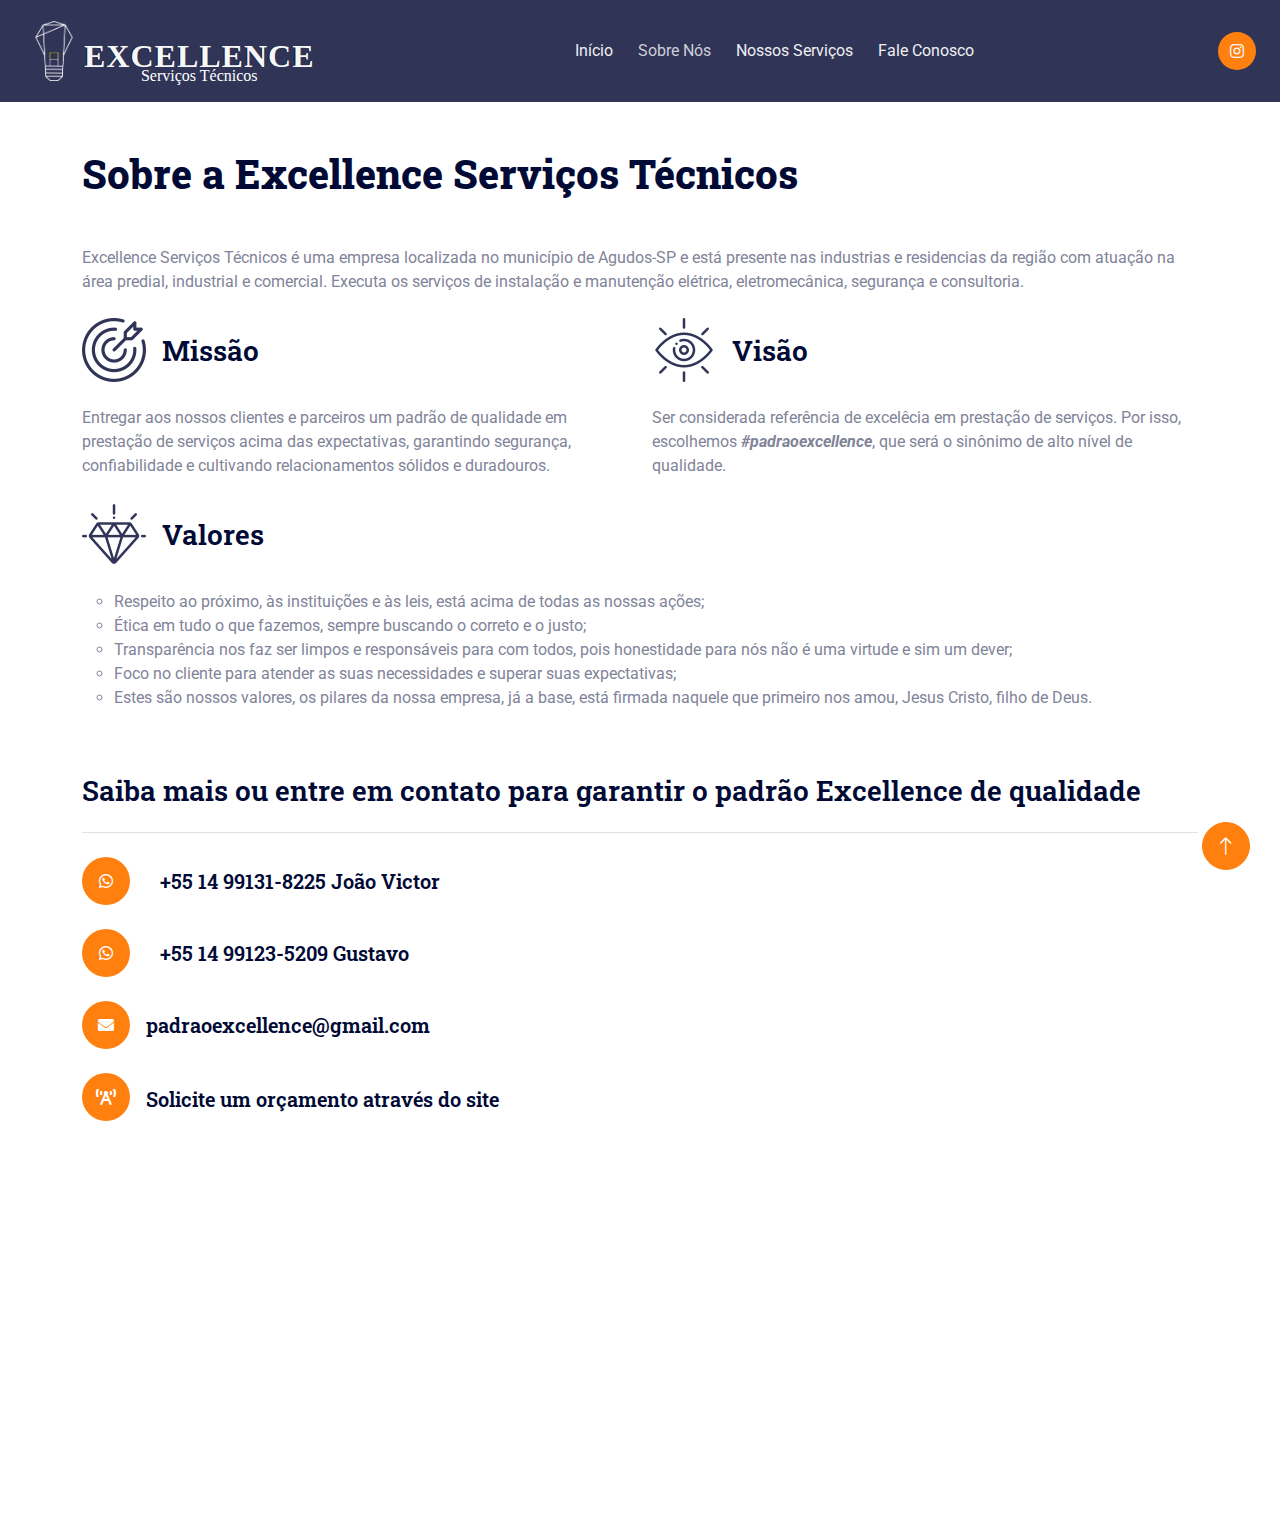
<file: about.html>
<!DOCTYPE html>
<html lang="pt-BR">
<head>
    <meta charset="UTF-8">
    <meta http-equiv="X-UA-Compatible" content="IE=edge">
    <meta name="viewport" content="width=device-width, initial-scale=1.0">
    <meta content="" name="keywords">
    <meta content="" name="description">
    <title>Excellence Serviços Técnicos</title>
    <link href="img/favicon.ico" rel="icon">

    <!-- Google Web Fonts -->
    <link rel="preconnect" href="https://fonts.googleapis.com">
    <link rel="preconnect" href="https://fonts.gstatic.com" crossorigin>
    <link href="https://fonts.googleapis.com/css2?family=Roboto+Slab:wght@400;600;800&family=Roboto:wght@400;500;700&display=swap" rel="stylesheet"> 

    <!-- Icon Font Stylesheet -->
    <link href="https://cdnjs.cloudflare.com/ajax/libs/font-awesome/5.10.0/css/all.min.css" rel="stylesheet">
    <link href="https://cdn.jsdelivr.net/npm/bootstrap-icons@1.4.1/font/bootstrap-icons.css" rel="stylesheet">

    <!-- Libraries Stylesheet -->
    <link href="lib/animate/animate.min.css" rel="stylesheet">
    <link href="lib/owlcarousel/assets/owl.carousel.min.css" rel="stylesheet">

    <!-- Customized Bootstrap Stylesheet -->
    <link href="css/bootstrap.min.css" rel="stylesheet">

    <!-- Template Stylesheet -->
    <link href="css/style.css" rel="stylesheet">
</head>
<body>
    <!-- Spinner Start -->
    <div id="spinner" class="show bg-white position-fixed translate-middle w-100 vh-100 top-50 start-50 d-flex align-items-center justify-content-center">
        <div class="spinner-grow text-primary" role="status"></div>
    </div>
    <!-- Spinner End -->

    <!-- Navbar Start -->
    <nav class="navbar navbar-expand-lg bg-dark navbar-dark sticky-top px-4 px-lg-4">
        <a href="index.html" class="navbar-brand d-flex align-items-center">
            <img class="img-fluid" src="img/logo.png" alt="">
            <div class="text-center mt-4" >
            <h1 class="mb-n3 text-light fs-2">EXCELLENCE</h1>
            <span class="fs-6 mt-n2">Serviços Técnicos</span>
        </div>
        </a>
        <button type="button" class="navbar-toggler" data-bs-toggle="collapse" data-bs-target="#navbarCollapse">
            <span class="navbar-toggler-icon"></span>
        </button>
        <div class="collapse navbar-collapse" id="navbarCollapse">
            <div class="navbar-nav mx-auto bg-dark pe-4 py-3 py-lg-0">
                <a href="index.html" class="nav-item nav-link">Início</a>
                <a href="about.html" class="nav-item nav-link active">Sobre Nós</a>
                <a href="service.html" class="nav-item nav-link">Nossos Serviços</a>
                <a href="contact.html" class="nav-item nav-link">Fale Conosco</a>
            </div>
            <div class="h-100 d-lg-inline-flex align-items-center d-none">
                <a class="btn btn-square rounded-circle bg-primary text-light me-0" href="https://www.instagram.com/padraoexcellence/" target="_blank"><i class="fab fa-instagram"></i></a>
            </div>
        </div>
    </nav>
    <!-- Navbar End -->

    <!-- About Start-->
    <div class="container-xxl py-5">
        <div class="container">
            <div class="row g-5 align-items-center">
                <div class="col-12 wow fadeInUp" data-wow-delay="0.5s">
                    <div class="h-100">
                        <h1 class="display-6 mb-5">Sobre a Excellence Serviços Técnicos</h1>
                        <div class="row g-4 mb-4">
                            <div class="col-12">
                
                                    <span class="text-justify">Excellence Serviços Técnicos é uma empresa localizada no município de Agudos-SP e está 
                                        presente nas industrias e residencias da região com atuação na área predial, industrial e comercial. 
                                        Executa os serviços de instalação e manutenção elétrica, eletromecânica,
                                    segurança e consultoria.  </span>
                                   
                                    
                            </div>
   
                            <div class="col-6">
                                <div class="d-flex mb-4 align-items-center">
                                    <img class="flex-shrink-0 me-3" src="img/mission.png" alt="">
                                    <h3 class="mb-0">Missão</h3>
                                </div>
                                <div class="col-12">
                                    <span class="text-justify">Entregar aos nossos clientes e parceiros
                                        um padrão de qualidade em prestação de serviços acima das expectativas,
                                    garantindo segurança, confiabilidade e cultivando relacionamentos
                                sólidos e duradouros. </span>
                                </div>
                            </div>

                            <div class="col-6">
                                <div class="d-flex mb-4 align-items-center">
                                    <img class="flex-shrink-0 me-3" src="img/shared-vision.png" alt="">
                                    <h3 class="mb-0">Visão</h3>
                                </div>
                                <div class="col-12">
                                    <span class="text-justify">Ser considerada referência de excelêcia 
                                    em prestação de serviços. Por isso, escolhemos <b><i>#padraoexcellence</i></b>, que será
                                o sinônimo de alto nível de qualidade.</span>
                                </div>
                            </div>
                            <div class="col-12">
                                <div class="d-flex mb-4 align-items-center">
                                    <img class="flex-shrink-0 me-3" src="img/value.png" alt="">
                                    <h3 class="mb-0">Valores</h3>
                                </div>
                                <div class="col-12">
                                    <span>
                                        <ul>
                                            <li>Respeito ao próximo, às instituições e às leis, está acima de todas as nossas ações;</li>
                                            <li>Ética em tudo o que fazemos, sempre buscando o correto e o justo;</li>
                                            <li>Transparência nos faz ser limpos e responsáveis para com todos, pois honestidade para 
                                                nós não é uma virtude e sim um dever;</li>
                                            <li>Foco no cliente para atender as suas necessidades e superar suas expectativas;</li>
                                            <li>Estes são nossos valores, os pilares da nossa empresa, já a base, está firmada naquele 
                                                que primeiro nos amou, Jesus Cristo, filho de Deus.</li> 

                                        </ul> 
                                    </span>
                                </div>
                            </div>
                        </div>
                        <p class="mt-5 h3">Saiba mais ou entre em contato para garantir o padrão Excellence de qualidade</p>
                       <div class="border-top mt-4 pt-4 ">
                            <div class="row about-info">
                                <div class="col-md-12">
                                    <div class="d-flex align-items-center">
                                        <div class="btn-lg-square bg-primary rounded-circle me-3">
                                            <a href="https://wa.me/5514991318225" target="_blank" i class="fab fa-whatsapp text-white"></i>
                                        </div>
                                        <a href="https://wa.me/5514991318225" target="_blank">
                                            <h5 class="h5 mb-0">+55 14 99131-8225 João Victor</h5>
                                        </a>
                                    </div>
                                </div>
                                <div class="col-md-12 mt-4">
                                    <div class="d-flex align-items-center">
                                        <div class="btn-lg-square bg-primary rounded-circle me-3">
                                            <a href="https://wa.me/5514991235209" target="_blank" i class="fab fa-whatsapp text-white"></i>
                                        </div>
                                        <a href="https://wa.me/5514991235209" target="_blank">
                                            <h5 class="h5 mb-0">+55 14 99123-5209 Gustavo</h5>
                                        </a>
                                    </div>
                                </div>
                                <div class="col-md-12 mt-4">
                                    <div class="d-flex align-items-center">
                                        <div class="btn-lg-square bg-primary rounded-circle me-3">
                                            <i class="fa fa-envelope text-white"></i>
                                        </div>
                                        <h5 class="h5 mb-0">padraoexcellence@gmail.com</h5>
                                    </div>
                                </div>
                                <div class="col-md-12 mt-4">
                                    <div class="d-flex align-items-center">
                                        <div class="btn-lg-square bg-primary rounded-circle me-3">
                                            <i class="fa fa-broadcast-tower text-white"></i>
                                        </div>
                                        <a href="contact.html" class="h5 mb-0 mt-1">Solicite um orçamento através do site</a>
                                    </div>
                                </div>
                            </div>
                        </div>
                    </div>
                </div>
            </div>
        </div>
    </div>
    <!-- About End -->

    <!-- Footer Start -->
    <div class="container-fluid bg-dark footer mt-5 pt-2 wow fadeIn" data-wow-delay="0.1s">
        <div class="container pt-4">
            <div class="row g-5">
                <div class="col-md-4">
                    <h3 class="m-0 text-light">Excellence Serviços Técnicos</h3>
                    <span> Padrão de qualidade em prestação de serviços acima das expectativas,
                        garantindo segurança, confiabilidade e cultivando relacionamentos
                    sólidos e duradouros.</span>
                </div>
                <div class="col-lg-4 col-md-6 footer-contact">
                    <h5 class="text-light mb-4">Entre em contato</h5>
                    <a href="https://wa.me/5514991318225" target="_blank">
                    <p><i class="fab fa-whatsapp me-3"></i>+55 14 99131-8225 João Victor</p>
                    </a>
                    <a href="https://wa.me/5514991235209" target="_blank">
                    <p><i class="fab fa-whatsapp me-3"></i>+55 14 99123-5209 Gustavo</p>
                    </a>
                    <a href="contact.html">
                    <p><i class="fa fa-envelope me-3"></i>padraoexcellence@gmail.com</p>
                    </a>
                </div>
                <div class="col-lg-2 col-md-6">
                    <h6 class="text-light mb-4">Industrial</h6>
                    <ul>
                        <a href="industrial_eletric.html" class="btn btn-link">Elétrica</a>
                        <a href="mecanic_industrial.html" class="btn btn-link">Mecânica</a>
                        <a href="automation.html" class="btn btn-link">Automação</a>
                        <a href="consultancy.html" class="btn btn-link">Consultoria</a>
                    </ul>
                </div>
                <div class="col-lg-2 col-md-6">
                    <h6 class="text-light mb-4">Predial</h6>
                    <ul>
                        <a href="resid_inst_eletric.html" class="btn btn-link">Instalação</a>
                        <a href="resid_maint_eletric.html" class="btn btn-link">Manutenção</a>
                        <a href="security.html" class="btn btn-link">Segurança</a>
                    </ul>
                </div>
            </div>
        </div>
        <div class="container py-3 mb-0 justify-content-center wow fadeIn" data-wow-delay="0.1s">
            <div class="copyright">
              &copy; Copyright 2023 | Todos os Direitos Reservados
            </div>
            <div class="credits">
              Desenvolvido por <a href="">Guilherme Mattos</a> e
              <a href="https://lucastrigocorrea.site/">Lucas Trigo Correa</a>
            </div>
        </div>
    </div>
    <!-- Footer End -->
    <!-- Back to Top -->
    <a href="#" class="btn btn-lg btn-primary btn-lg-square rounded-circle back-to-top"><i class="bi bi-arrow-up"></i></a>


    <!-- JavaScript Libraries -->
    <script src="https://code.jquery.com/jquery-3.4.1.min.js"></script>
    <script src="https://cdn.jsdelivr.net/npm/bootstrap@5.0.0/dist/js/bootstrap.bundle.min.js"></script>
    <script src="lib/wow/wow.min.js"></script>
    <script src="lib/easing/easing.min.js"></script>
    <script src="lib/waypoints/waypoints.min.js"></script>
    <script src="lib/owlcarousel/owl.carousel.min.js"></script>
    <script src="lib/counterup/counterup.min.js"></script>
    <script src="lib/parallax/parallax.min.js"></script>

    <!-- Template Javascript -->
    <script src="js/main.js"></script>
</body>
</html>
<!-- 
<div> Icons made by <a href="https://www.freepik.com" title="Freepik"> Freepik </a> from <a href="https://www.flaticon.com/" title="Flaticon">www.flaticon.com'</a></div>
<div> Icons made by <a href="https://www.flaticon.com/authors/deemakdaksina" title="deemakdaksina"> deemakdaksina </a> from <a href="https://www.flaticon.com/" title="Flaticon">www.flaticon.com'</a></div>
<div> Icons made by <a href="https://www.freepik.com" title="Freepik"> Freepik </a> from <a href="https://www.flaticon.com/" title="Flaticon">www.flaticon.com'</a></div> -->
</file>
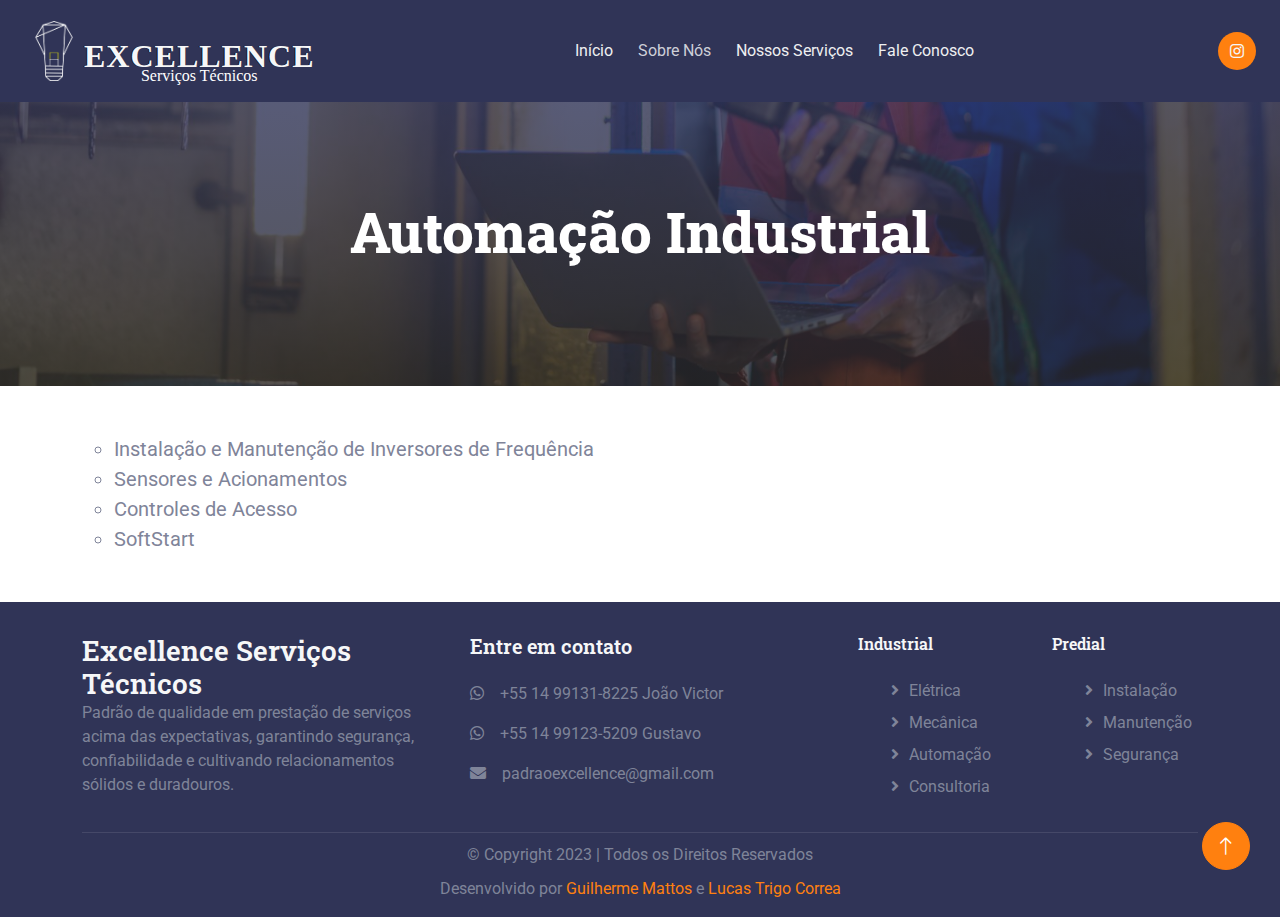
<file: automation.html>
<!DOCTYPE html>
<html lang="pt-BR">
<head>
    <meta charset="UTF-8">
    <meta http-equiv="X-UA-Compatible" content="IE=edge">
    <meta name="viewport" content="width=device-width, initial-scale=1.0">
    <meta content="" name="keywords">
    <meta content="" name="description">
    <title>Excellence Serviços Técnicos</title>
    <link href="img/favicon.ico" rel="icon">

    <!-- Google Web Fonts -->
    <link rel="preconnect" href="https://fonts.googleapis.com">
    <link rel="preconnect" href="https://fonts.gstatic.com" crossorigin>
    <link href="https://fonts.googleapis.com/css2?family=Roboto+Slab:wght@400;600;800&family=Roboto:wght@400;500;700&display=swap" rel="stylesheet"> 

    <!-- Icon Font Stylesheet -->
    <link href="https://cdnjs.cloudflare.com/ajax/libs/font-awesome/5.10.0/css/all.min.css" rel="stylesheet">
    <link href="https://cdn.jsdelivr.net/npm/bootstrap-icons@1.4.1/font/bootstrap-icons.css" rel="stylesheet">

    <!-- Libraries Stylesheet -->
    <link href="lib/animate/animate.min.css" rel="stylesheet">
    <link href="lib/owlcarousel/assets/owl.carousel.min.css" rel="stylesheet">

    <!-- Customized Bootstrap Stylesheet -->
    <link href="css/bootstrap.min.css" rel="stylesheet">

    <!-- Template Stylesheet -->
    <link href="css/style.css" rel="stylesheet">
</head>
<body>
    <!-- Spinner Start -->
    <div id="spinner" class="show bg-white position-fixed translate-middle w-100 vh-100 top-50 start-50 d-flex align-items-center justify-content-center">
        <div class="spinner-grow text-primary" role="status"></div>
    </div>
    <!-- Spinner End -->

    <!-- Navbar Start -->
    <nav class="navbar navbar-expand-lg bg-dark navbar-dark sticky-top px-4 px-lg-4">
        <a href="index.html" class="navbar-brand d-flex align-items-center">
            <img class="img-fluid" src="img/logo.png" alt="">
            <div class="text-center mt-4" >
            <h1 class="mb-n3 text-light fs-2">EXCELLENCE</h1>
            <span class="fs-6 mt-n2">Serviços Técnicos</span>
        </div>
        </a>
        <button type="button" class="navbar-toggler" data-bs-toggle="collapse" data-bs-target="#navbarCollapse">
            <span class="navbar-toggler-icon"></span>
        </button>
        <div class="collapse navbar-collapse" id="navbarCollapse">
            <div class="navbar-nav mx-auto bg-dark pe-4 py-3 py-lg-0">
                <a href="index.html" class="nav-item nav-link">Início</a>
                <a href="about.html" class="nav-item nav-link active">Sobre Nós</a>
                <a href="service.html" class="nav-item nav-link">Nossos Serviços</a>
                <a href="contact.html" class="nav-item nav-link">Fale Conosco</a>
            </div>
            <div class="h-100 d-lg-inline-flex align-items-center d-none">
                <a class="btn btn-square rounded-circle bg-primary text-light me-0" href="https://www.instagram.com/padraoexcellence/" target="_blank"><i class="fab fa-instagram"></i></a>
            </div>
        </div>
    </nav>
    <!-- Navbar End -->

        <!-- Page Header Start -->
        <div class="container-fluid page-header-aut py-5 mb-5 wow fadeIn" data-wow-delay="0.1s">
            <div class="container text-center py-5">
                <h1 class="display-4 text-white animated slideInDown mb-4">Automação Industrial</h1>
            </div>
        </div>
        <!-- Page Header End -->

    <!-- List Start-->
    <div class="fs-5 text justify-content-center align-items-center">
        <div class="container mx-6">
            <div class="col-12">
                <span class="text-justify">
                    <ul>
                        <li>Instalação e Manutenção de Inversores de Frequência</li>
                        <li>Sensores e Acionamentos</li>
                        <li>Controles de Acesso</li>
                        <li>SoftStart</li>                      
                    </ul>
                </span>
            </div>
        </div>    
    </div>

    <!-- List End -->

    <!-- Footer Start -->
    <div class="container-fluid bg-dark footer mt-5 pt-2 wow fadeIn" data-wow-delay="0.1s">
        <div class="container pt-4">
            <div class="row g-5">
                <div class="col-md-4">
                    <h3 class="m-0 text-light">Excellence Serviços Técnicos</h3>
                    <span> Padrão de qualidade em prestação de serviços acima das expectativas,
                        garantindo segurança, confiabilidade e cultivando relacionamentos
                    sólidos e duradouros.</span>
                </div>
                <div class="col-lg-4 col-md-6 footer-contact">
                    <h5 class="text-light mb-4">Entre em contato</h5>
                    <a href="https://wa.me/5514991318225" target="_blank">
                    <p><i class="fab fa-whatsapp me-3"></i>+55 14 99131-8225 João Victor</p>
                    </a>
                    <a href="https://wa.me/5514991235209" target="_blank">
                    <p><i class="fab fa-whatsapp me-3"></i>+55 14 99123-5209 Gustavo</p>
                    </a>
                    <a href="contact.html">
                    <p><i class="fa fa-envelope me-3"></i>padraoexcellence@gmail.com</p>
                    </a>
                </div>
                <div class="col-lg-2 col-md-6">
                    <h6 class="text-light mb-4">Industrial</h6>
                    <ul>
                        <a href="industrial_eletric.html" class="btn btn-link">Elétrica</a>
                        <a href="mecanic_industrial.html" class="btn btn-link">Mecânica</a>
                        <a href="automation.html" class="btn btn-link">Automação</a>
                        <a href="consultancy.html" class="btn btn-link">Consultoria</a>
                    </ul>
                </div>
                <div class="col-lg-2 col-md-6">
                    <h6 class="text-light mb-4">Predial</h6>
                    <ul>
                        <a href="resid_inst_eletric.html" class="btn btn-link">Instalação</a>
                        <a href="resid_maint_eletric.html" class="btn btn-link">Manutenção</a>
                        <a href="security.html" class="btn btn-link">Segurança</a>
                    </ul>
                </div>
            </div>
        </div>
        <div class="container py-3 mb-0 justify-content-center wow fadeIn" data-wow-delay="0.1s">
            <div class="copyright">
              &copy; Copyright 2023 | Todos os Direitos Reservados
            </div>
            <div class="credits">
              Desenvolvido por <a href="">Guilherme Mattos</a> e
              <a href="https://lucastrigocorrea.site/">Lucas Trigo Correa</a>
            </div>
        </div>
    </div>
    <!-- Footer End -->
    
    <!-- Back to Top -->
    <a href="#" class="btn btn-lg btn-primary btn-lg-square rounded-circle back-to-top"><i class="bi bi-arrow-up"></i></a>


    <!-- JavaScript Libraries -->
    <script src="https://code.jquery.com/jquery-3.4.1.min.js"></script>
    <script src="https://cdn.jsdelivr.net/npm/bootstrap@5.0.0/dist/js/bootstrap.bundle.min.js"></script>
    <script src="lib/wow/wow.min.js"></script>
    <script src="lib/easing/easing.min.js"></script>
    <script src="lib/waypoints/waypoints.min.js"></script>
    <script src="lib/owlcarousel/owl.carousel.min.js"></script>
    <script src="lib/counterup/counterup.min.js"></script>
    <script src="lib/parallax/parallax.min.js"></script>

    <!-- Template Javascript -->
    <script src="js/main.js"></script>
</body>
</html>
<!-- 
<div> Icons made by <a href="https://www.freepik.com" title="Freepik"> Freepik </a> from <a href="https://www.flaticon.com/" title="Flaticon">www.flaticon.com'</a></div>
<div> Icons made by <a href="https://www.flaticon.com/authors/deemakdaksina" title="deemakdaksina"> deemakdaksina </a> from <a href="https://www.flaticon.com/" title="Flaticon">www.flaticon.com'</a></div>
<div> Icons made by <a href="https://www.freepik.com" title="Freepik"> Freepik </a> from <a href="https://www.flaticon.com/" title="Flaticon">www.flaticon.com'</a></div> -->
</file>
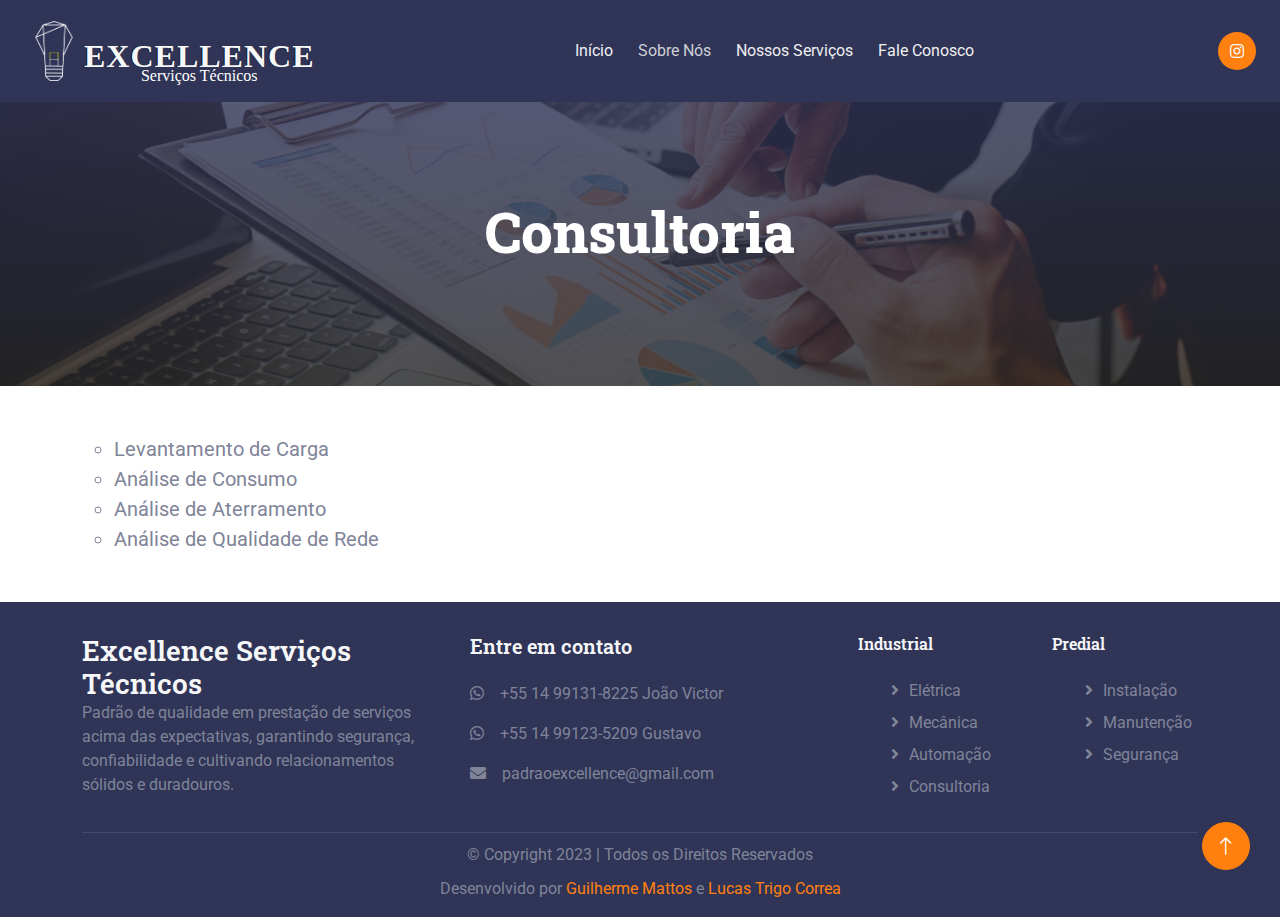
<file: consultancy.html>
<!DOCTYPE html>
<html lang="pt-BR">
<head>
    <meta charset="UTF-8">
    <meta http-equiv="X-UA-Compatible" content="IE=edge">
    <meta name="viewport" content="width=device-width, initial-scale=1.0">
    <meta content="" name="keywords">
    <meta content="" name="description">
    <title>Excellence Serviços Técnicos</title>
    <link href="img/favicon.ico" rel="icon">

    <!-- Google Web Fonts -->
    <link rel="preconnect" href="https://fonts.googleapis.com">
    <link rel="preconnect" href="https://fonts.gstatic.com" crossorigin>
    <link href="https://fonts.googleapis.com/css2?family=Roboto+Slab:wght@400;600;800&family=Roboto:wght@400;500;700&display=swap" rel="stylesheet"> 

    <!-- Icon Font Stylesheet -->
    <link href="https://cdnjs.cloudflare.com/ajax/libs/font-awesome/5.10.0/css/all.min.css" rel="stylesheet">
    <link href="https://cdn.jsdelivr.net/npm/bootstrap-icons@1.4.1/font/bootstrap-icons.css" rel="stylesheet">

    <!-- Libraries Stylesheet -->
    <link href="lib/animate/animate.min.css" rel="stylesheet">
    <link href="lib/owlcarousel/assets/owl.carousel.min.css" rel="stylesheet">

    <!-- Customized Bootstrap Stylesheet -->
    <link href="css/bootstrap.min.css" rel="stylesheet">

    <!-- Template Stylesheet -->
    <link href="css/style.css" rel="stylesheet">
</head>
<body>
    <!-- Spinner Start -->
    <div id="spinner" class="show bg-white position-fixed translate-middle w-100 vh-100 top-50 start-50 d-flex align-items-center justify-content-center">
        <div class="spinner-grow text-primary" role="status"></div>
    </div>
    <!-- Spinner End -->

    <!-- Navbar Start -->
    <nav class="navbar navbar-expand-lg bg-dark navbar-dark sticky-top px-4 px-lg-4">
        <a href="index.html" class="navbar-brand d-flex align-items-center">
            <img class="img-fluid" src="img/logo.png" alt="">
            <div class="text-center mt-4" >
            <h1 class="mb-n3 text-light fs-2">EXCELLENCE</h1>
            <span class="fs-6 mt-n2">Serviços Técnicos</span>
        </div>
        </a>
        <button type="button" class="navbar-toggler" data-bs-toggle="collapse" data-bs-target="#navbarCollapse">
            <span class="navbar-toggler-icon"></span>
        </button>
        <div class="collapse navbar-collapse" id="navbarCollapse">
            <div class="navbar-nav mx-auto bg-dark pe-4 py-3 py-lg-0">
                <a href="index.html" class="nav-item nav-link">Início</a>
                <a href="about.html" class="nav-item nav-link active">Sobre Nós</a>
                <a href="service.html" class="nav-item nav-link">Nossos Serviços</a>
                <a href="contact.html" class="nav-item nav-link">Fale Conosco</a>
            </div>
            <div class="h-100 d-lg-inline-flex align-items-center d-none">
                <a class="btn btn-square rounded-circle bg-primary text-light me-0" href="https://www.instagram.com/padraoexcellence/" target="_blank"><i class="fab fa-instagram"></i></a>
            </div>
        </div>
    </nav>
    <!-- Navbar End -->

        <!-- Page Header Start -->
        <div class="container-fluid page-header-co py-5 mb-5 wow fadeIn" data-wow-delay="0.1s">
            <div class="container text-center py-5">
                <h1 class="display-4 text-white animated slideInDown mb-4">Consultoria</h1>
            </div>
        </div>
        <!-- Page Header End -->

    <!-- List Start-->
    <div class="fs-5 text justify-content-center align-items-center">
        <div class="container mx-6">
            <div class="col-12">
                <span class="text-justify">
                    <ul>
                        <li>Levantamento de Carga</li>
                        <li>Análise de Consumo</li>
                        <li>Análise de Aterramento</li>
                        <li>Análise de Qualidade de Rede</li>                 
                    </ul>
                </span>
            </div>    
        </div>
    </div>

    <!-- List End -->

    <!-- Footer Start -->
    <div class="container-fluid bg-dark footer mt-5 pt-2 wow fadeIn" data-wow-delay="0.1s">
        <div class="container pt-4">
            <div class="row g-5">
                <div class="col-md-4">
                    <h3 class="m-0 text-light">Excellence Serviços Técnicos</h3>
                    <span> Padrão de qualidade em prestação de serviços acima das expectativas,
                        garantindo segurança, confiabilidade e cultivando relacionamentos
                    sólidos e duradouros.</span>
                </div>
                <div class="col-lg-4 col-md-6 footer-contact">
                    <h5 class="text-light mb-4">Entre em contato</h5>
                    <a href="https://wa.me/5514991318225" target="_blank">
                    <p><i class="fab fa-whatsapp me-3"></i>+55 14 99131-8225 João Victor</p>
                    </a>
                    <a href="https://wa.me/5514991235209" target="_blank">
                    <p><i class="fab fa-whatsapp me-3"></i>+55 14 99123-5209 Gustavo</p>
                    </a>
                    <a href="contact.html">
                    <p><i class="fa fa-envelope me-3"></i>padraoexcellence@gmail.com</p>
                    </a>
                </div>
                <div class="col-lg-2 col-md-6">
                    <h6 class="text-light mb-4">Industrial</h6>
                    <ul>
                        <a href="industrial_eletric.html" class="btn btn-link">Elétrica</a>
                        <a href="mecanic_industrial.html" class="btn btn-link">Mecânica</a>
                        <a href="automation.html" class="btn btn-link">Automação</a>
                        <a href="consultancy.html" class="btn btn-link">Consultoria</a>
                    </ul>
                </div>
                <div class="col-lg-2 col-md-6">
                    <h6 class="text-light mb-4">Predial</h6>
                    <ul>
                        <a href="resid_inst_eletric.html" class="btn btn-link">Instalação</a>
                        <a href="resid_maint_eletric.html" class="btn btn-link">Manutenção</a>
                        <a href="security.html" class="btn btn-link">Segurança</a>
                    </ul>
                </div>
            </div>
        </div>
        <div class="container py-3 mb-0 justify-content-center wow fadeIn" data-wow-delay="0.1s">
            <div class="copyright">
              &copy; Copyright 2023 | Todos os Direitos Reservados
            </div>
            <div class="credits">
              Desenvolvido por <a href="">Guilherme Mattos</a> e
              <a href="https://lucastrigocorrea.site/">Lucas Trigo Correa</a>
            </div>
        </div>
    </div>
    <!-- Footer End -->
    <!-- Back to Top -->
    <a href="#" class="btn btn-lg btn-primary btn-lg-square rounded-circle back-to-top"><i class="bi bi-arrow-up"></i></a>


    <!-- JavaScript Libraries -->
    <script src="https://code.jquery.com/jquery-3.4.1.min.js"></script>
    <script src="https://cdn.jsdelivr.net/npm/bootstrap@5.0.0/dist/js/bootstrap.bundle.min.js"></script>
    <script src="lib/wow/wow.min.js"></script>
    <script src="lib/easing/easing.min.js"></script>
    <script src="lib/waypoints/waypoints.min.js"></script>
    <script src="lib/owlcarousel/owl.carousel.min.js"></script>
    <script src="lib/counterup/counterup.min.js"></script>
    <script src="lib/parallax/parallax.min.js"></script>

    <!-- Template Javascript -->
    <script src="js/main.js"></script>
</body>
</html>
<!-- 
<div> Icons made by <a href="https://www.freepik.com" title="Freepik"> Freepik </a> from <a href="https://www.flaticon.com/" title="Flaticon">www.flaticon.com'</a></div>
<div> Icons made by <a href="https://www.flaticon.com/authors/deemakdaksina" title="deemakdaksina"> deemakdaksina </a> from <a href="https://www.flaticon.com/" title="Flaticon">www.flaticon.com'</a></div>
<div> Icons made by <a href="https://www.freepik.com" title="Freepik"> Freepik </a> from <a href="https://www.flaticon.com/" title="Flaticon">www.flaticon.com'</a></div> -->
</file>
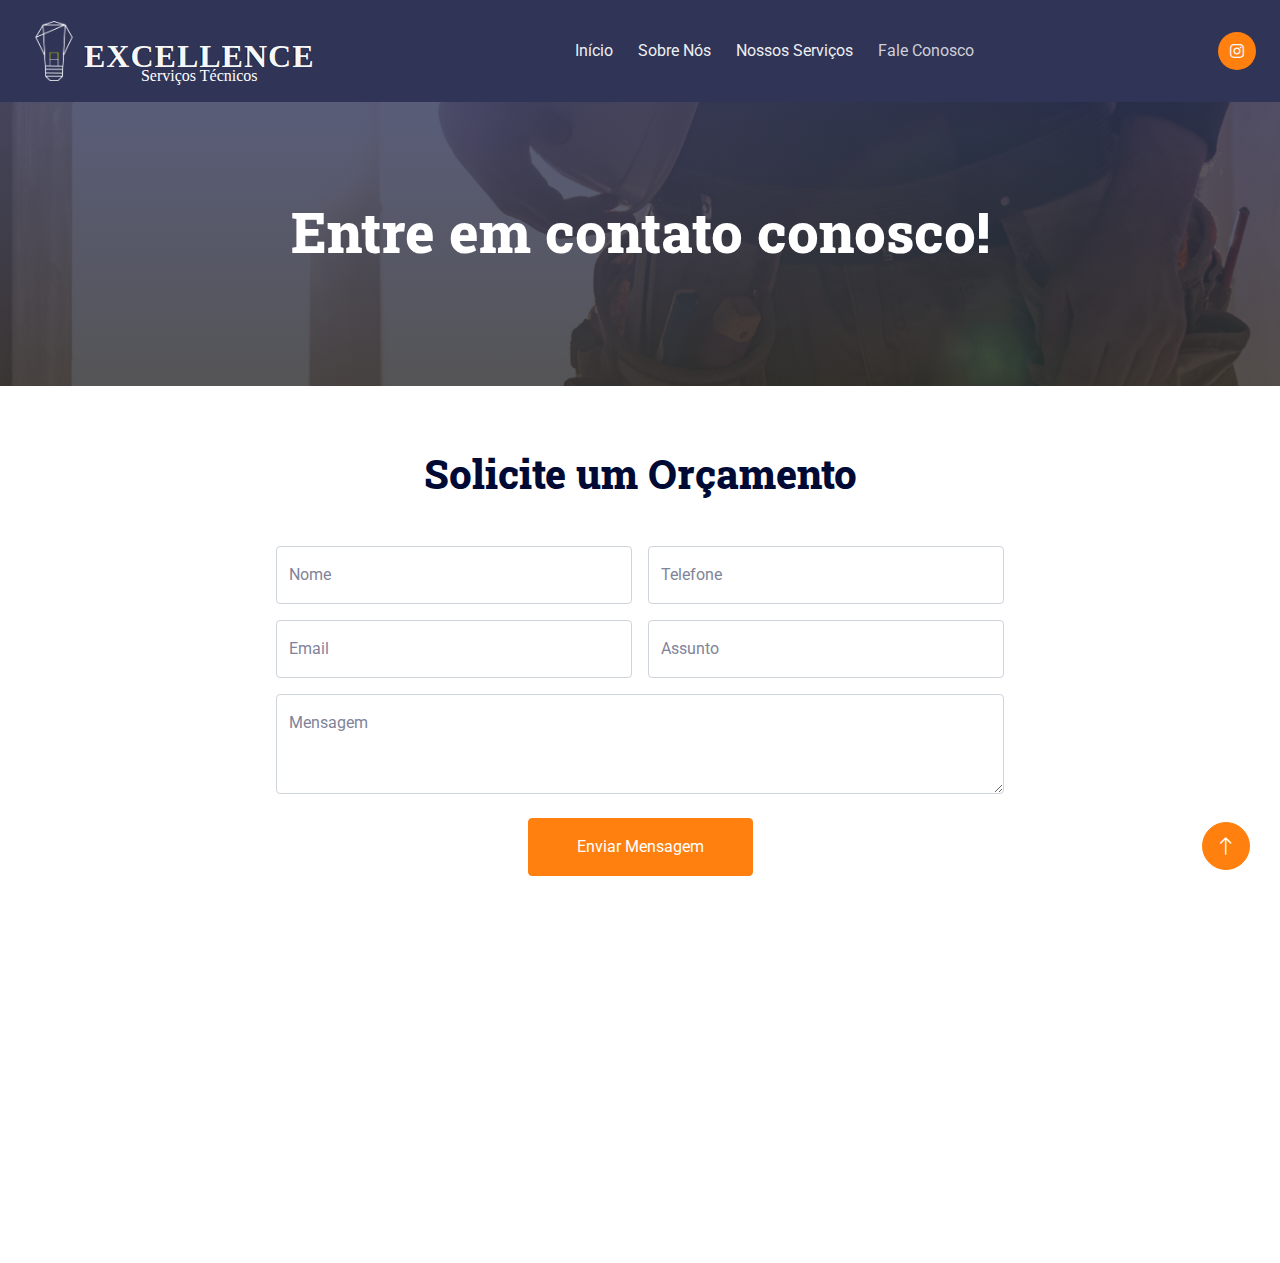
<file: contact.html>
<!DOCTYPE html>
<html lang="pt-BR">

<head>
    <meta charset="UTF-8">
    <meta http-equiv="X-UA-Compatible" content="IE=edge">
    <meta name="viewport" content="width=device-width, initial-scale=1.0">
    <meta content="" name="keywords">
    <meta content="" name="description">
    <title>Excellence Serviços Técnicos</title>
    <link href="img/favicon.ico" rel="icon">

    <!-- Google Web Fonts -->
    <link rel="preconnect" href="https://fonts.googleapis.com">
    <link rel="preconnect" href="https://fonts.gstatic.com" crossorigin>
    <link href="https://fonts.googleapis.com/css2?family=Roboto+Slab:wght@400;600;800&family=Roboto:wght@400;500;700&display=swap" rel="stylesheet"> 

    <!-- Icon Font Stylesheet -->
    <link href="https://cdnjs.cloudflare.com/ajax/libs/font-awesome/5.10.0/css/all.min.css" rel="stylesheet">
    <link href="https://cdn.jsdelivr.net/npm/bootstrap-icons@1.4.1/font/bootstrap-icons.css" rel="stylesheet">

    <!-- Libraries Stylesheet -->
    <link href="lib/animate/animate.min.css" rel="stylesheet">
    <link href="lib/owlcarousel/assets/owl.carousel.min.css" rel="stylesheet">

    <!-- Customized Bootstrap Stylesheet -->
    <link href="css/bootstrap.min.css" rel="stylesheet">

    <!-- Template Stylesheet -->
    <link href="css/style.css" rel="stylesheet">
</head>

<body>
    <!-- Spinner Start -->
    <div id="spinner" class="show bg-white position-fixed translate-middle w-100 vh-100 top-50 start-50 d-flex align-items-center justify-content-center">
        <div class="spinner-grow text-primary" role="status"></div>
    </div>
    <!-- Spinner End -->

    <!-- Navbar Start -->
    <nav class="navbar navbar-expand-lg bg-dark navbar-dark sticky-top px-4 px-lg-4">
        <a href="index.html" class="navbar-brand d-flex align-items-center">
            <img class="img-fluid" src="img/logo.png" alt="">
            <div class="text-center mt-4" >
            <h1 class="mb-n3 text-light fs-2">EXCELLENCE</h1>
            <span class="fs-6 mt-n2">Serviços Técnicos</span>
        </div>
        </a>
        <button type="button" class="navbar-toggler" data-bs-toggle="collapse" data-bs-target="#navbarCollapse">
            <span class="navbar-toggler-icon"></span>
        </button>
        <div class="collapse navbar-collapse" id="navbarCollapse">
            <div class="navbar-nav mx-auto bg-dark pe-4 py-3 py-lg-0">
                <a href="index.html" class="nav-item nav-link">Início</a>
                <a href="about.html" class="nav-item nav-link">Sobre Nós</a>
                <a href="service.html" class="nav-item nav-link">Nossos Serviços</a>
                <a href="contact.html" class="nav-item nav-link active">Fale Conosco</a>
            </div>
            <div class="h-100 d-lg-inline-flex align-items-center d-none">
                <a class="btn btn-square rounded-circle bg-primary text-light me-0" href="https://www.instagram.com/padraoexcellence/" target="_blank"><i class="fab fa-instagram"></i></a>
            </div>
        </div>
    </nav>


    <!-- Page Header Start -->
    <div class="container-fluid page-header py-5 mb-5 wow fadeIn" data-wow-delay="0.1s">
        <div class="container text-center py-5">
            <h1 class="display-4 text-white animated slideInDown mb-4">Entre em contato conosco!</h1>
        </div>
    </div>
    <!-- Page Header End -->


    <!-- Contact Start -->
    <div class="container-xxl py-3">
        <div class="container">
            <div class="row g-5 justify-content-center">
                <div class="col-lg-8 text-center wow fadeIn " data-wow-delay="0.1s">
                    <h1 class="display-6 mb-5">Solicite um Orçamento</h1>
                    <form action="https://formsubmit.co/1fe4ced0c1a01c2ecea2e56016a954a2" method="POST">
                        <div class="row g-3">
                            <div class="col-md-6">
                                <div class="form-floating">
                                    <input type="text" class="form-control" id="name" placeholder="Nome Completo" name="Nome" required>
                                    <label for="name">Nome</label>
                                </div>
                            </div>
                            <div class="col-md-6">
                                <div class="form-floating">
                                    <input type="phone" class="form-control" id="phone" name="Telefone" placeholder="Telefone" required>
                                    <label for="phone">Telefone</label>
                                </div>
                            </div>
                            <div class="col-md-6">
                                <div class="form-floating">
                                    <input type="email" class="form-control" id="email" placeholder="Email" name="Email">
                                    <label for="email">Email</label>
                                </div>
                            </div>
                            <div class="col-md-6">
                                <div class="form-floating">
                                    <input type="text" class="form-control" id="subject" name="Assunto" placeholder="Assunto" required>
                                    <label for="subject">Assunto</label>
                                </div>
                            </div>
                            <div class="col-12">
                                <div class="form-floating">
                                    <textarea class="form-control" placeholder="Faça seu orçamento" id="message" name="Mensagem" required style="height: 100px"></textarea>
                                    <label for="message">Mensagem</label>
                                </div>
                            </div>
                            <input type="hidden" name="_captcha" value="false">
                            <input type="hidden" name="_template" value="table">
                            <input type="hidden" name="_next" value="http://127.0.0.1:3000/thankyou.html">
                            <div class="col-12 py-2 text-center">
                                <button class="btn btn-primary btn-form py-3 px-5" type="submit">Enviar Mensagem</button>
                            </div>
                        </div>
                    </form>
                </div>
            </div>
        </div>
    </div>
    <!-- Contact End -->

     <!-- Footer Start -->
     <div class="container-fluid bg-dark footer mt-5 pt-2 wow fadeIn" data-wow-delay="0.1s">
        <div class="container pt-4">
            <div class="row g-5">
                <div class="col-md-4">
                    <h3 class="m-0 text-light">Excellence Serviços Técnicos</h3>
                    <span> Padrão de qualidade em prestação de serviços acima das expectativas,
                        garantindo segurança, confiabilidade e cultivando relacionamentos
                    sólidos e duradouros.</span>
                </div>
                <div class="col-lg-4 col-md-6 footer-contact">
                    <h5 class="text-light mb-4">Entre em contato</h5>
                    <a href="https://wa.me/5514991318225" target="_blank">
                    <p><i class="fab fa-whatsapp me-3"></i>+55 14 99131-8225 João Victor</p>
                    </a>
                    <a href="https://wa.me/5514991235209" target="_blank">
                    <p><i class="fab fa-whatsapp me-3"></i>+55 14 99123-5209 Gustavo</p>
                    </a>
                    <a href="contact.html">
                    <p><i class="fa fa-envelope me-3"></i>padraoexcellence@gmail.com</p>
                    </a>
                </div>
                <div class="col-lg-2 col-md-6">
                    <h6 class="text-light mb-4">Industrial</h6>
                    <ul>
                        <a href="industrial_eletric.html" class="btn btn-link">Elétrica</a>
                        <a href="mecanic_industrial.html" class="btn btn-link">Mecânica</a>
                        <a href="automation.html" class="btn btn-link">Automação</a>
                        <a href="consultancy.html" class="btn btn-link">Consultoria</a>
                    </ul>
                </div>
                <div class="col-lg-2 col-md-6">
                    <h6 class="text-light mb-4">Predial</h6>
                    <ul>
                        <a href="resid_inst_eletric.html" class="btn btn-link">Instalação</a>
                        <a href="resid_maint_eletric.html" class="btn btn-link">Manutenção</a>
                        <a href="security.html" class="btn btn-link">Segurança</a>
                    </ul>
                </div>
            </div>
        </div>
        <div class="container py-3 mb-0 justify-content-center wow fadeIn" data-wow-delay="0.1s">
            <div class="copyright">
              &copy; Copyright 2023 | Todos os Direitos Reservados
            </div>
            <div class="credits">
              Desenvolvido por <a href="">Guilherme Mattos</a> e
              <a href="https://lucastrigocorrea.site/">Lucas Trigo Correa</a>
            </div>
        </div>
    </div>
    <!-- Footer End -->
    
    <!-- Back to Top -->
    <a href="#" class="btn btn-lg btn-primary btn-lg-square rounded-circle back-to-top"><i class="bi bi-arrow-up"></i></a>


    <!-- JavaScript Libraries -->
    <script src="https://code.jquery.com/jquery-3.4.1.min.js"></script>
    <script src="https://cdn.jsdelivr.net/npm/bootstrap@5.0.0/dist/js/bootstrap.bundle.min.js"></script>
    <script src="lib/wow/wow.min.js"></script>
    <script src="lib/easing/easing.min.js"></script>
    <script src="lib/waypoints/waypoints.min.js"></script>
    <script src="lib/owlcarousel/owl.carousel.min.js"></script>
    <script src="lib/counterup/counterup.min.js"></script>
    <script src="lib/parallax/parallax.min.js"></script>

    <!-- Template Javascript -->
    <script src="js/main.js"></script>
</body>

</html>
</file>
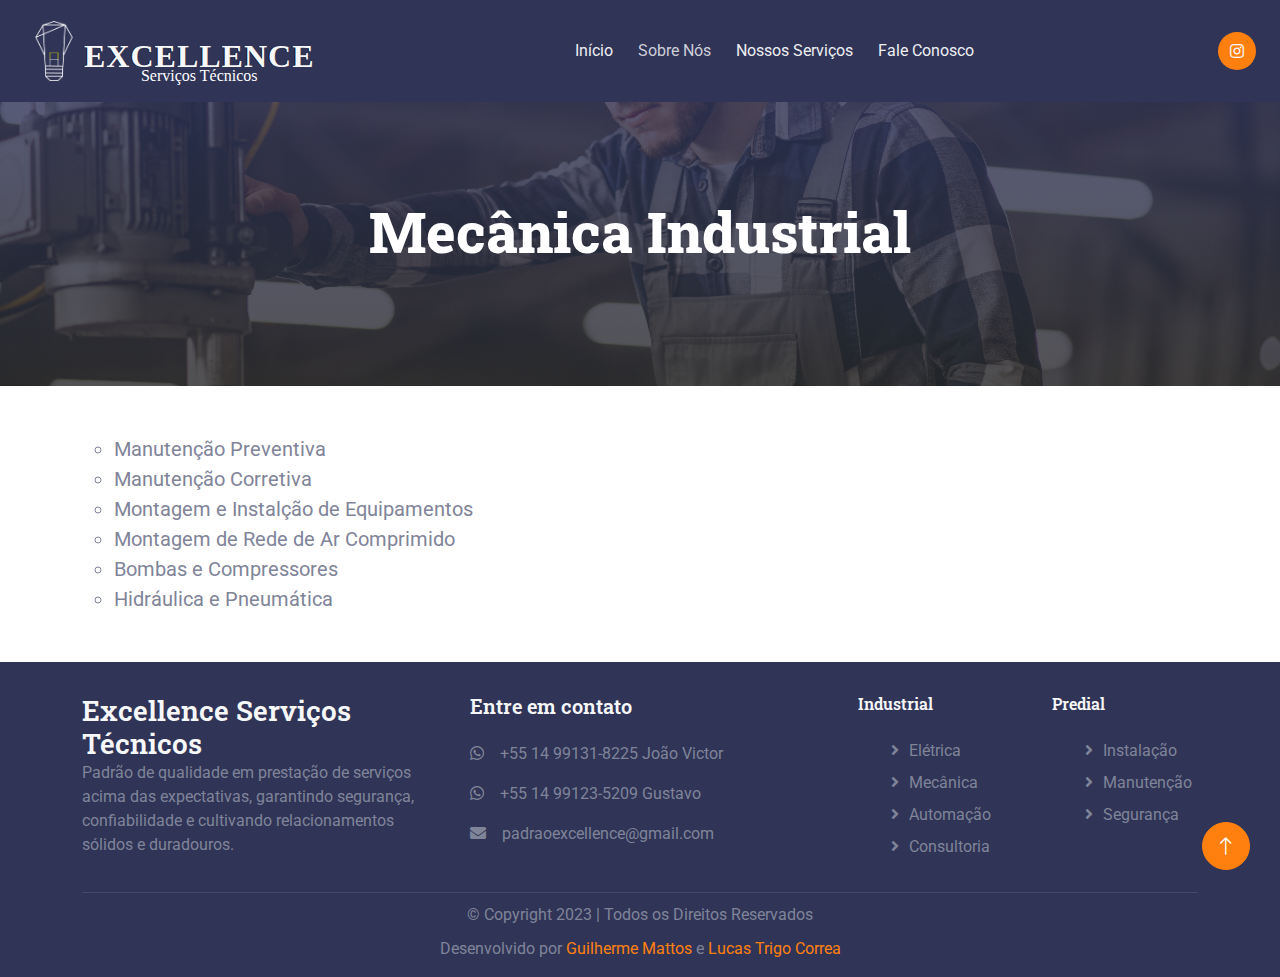
<file: mecanic_industrial.html>
<!DOCTYPE html>
<html lang="pt-BR">
<head>
    <meta charset="UTF-8">
    <meta http-equiv="X-UA-Compatible" content="IE=edge">
    <meta name="viewport" content="width=device-width, initial-scale=1.0">
    <meta content="" name="keywords">
    <meta content="" name="description">
    <title>Excellence Serviços Técnicos</title>
    <link href="img/favicon.ico" rel="icon">

    <!-- Google Web Fonts -->
    <link rel="preconnect" href="https://fonts.googleapis.com">
    <link rel="preconnect" href="https://fonts.gstatic.com" crossorigin>
    <link href="https://fonts.googleapis.com/css2?family=Roboto+Slab:wght@400;600;800&family=Roboto:wght@400;500;700&display=swap" rel="stylesheet"> 

    <!-- Icon Font Stylesheet -->
    <link href="https://cdnjs.cloudflare.com/ajax/libs/font-awesome/5.10.0/css/all.min.css" rel="stylesheet">
    <link href="https://cdn.jsdelivr.net/npm/bootstrap-icons@1.4.1/font/bootstrap-icons.css" rel="stylesheet">

    <!-- Libraries Stylesheet -->
    <link href="lib/animate/animate.min.css" rel="stylesheet">
    <link href="lib/owlcarousel/assets/owl.carousel.min.css" rel="stylesheet">

    <!-- Customized Bootstrap Stylesheet -->
    <link href="css/bootstrap.min.css" rel="stylesheet">

    <!-- Template Stylesheet -->
    <link href="css/style.css" rel="stylesheet">
</head>
<body>
    <!-- Spinner Start -->
    <div id="spinner" class="show bg-white position-fixed translate-middle w-100 vh-100 top-50 start-50 d-flex align-items-center justify-content-center">
        <div class="spinner-grow text-primary" role="status"></div>
    </div>
    <!-- Spinner End -->

    <!-- Navbar Start -->
    <nav class="navbar navbar-expand-lg bg-dark navbar-dark sticky-top px-4 px-lg-4">
        <a href="index.html" class="navbar-brand d-flex align-items-center">
            <img class="img-fluid" src="img/logo.png" alt="">
            <div class="text-center mt-4" >
            <h1 class="mb-n3 text-light fs-2">EXCELLENCE</h1>
            <span class="fs-6 mt-n2">Serviços Técnicos</span>
        </div>
        </a>
        <button type="button" class="navbar-toggler" data-bs-toggle="collapse" data-bs-target="#navbarCollapse">
            <span class="navbar-toggler-icon"></span>
        </button>
        <div class="collapse navbar-collapse" id="navbarCollapse">
            <div class="navbar-nav mx-auto bg-dark pe-4 py-3 py-lg-0">
                <a href="index.html" class="nav-item nav-link">Início</a>
                <a href="about.html" class="nav-item nav-link active">Sobre Nós</a>
                <a href="service.html" class="nav-item nav-link">Nossos Serviços</a>
                <a href="contact.html" class="nav-item nav-link">Fale Conosco</a>
            </div>
            <div class="h-100 d-lg-inline-flex align-items-center d-none">
                <a class="btn btn-square rounded-circle bg-primary text-light me-0" href="https://www.instagram.com/padraoexcellence/" target="_blank"><i class="fab fa-instagram"></i></a>
            </div>
        </div>
    </nav>
    <!-- Navbar End -->

        <!-- Page Header Start -->
        <div class="container-fluid page-header-mi py-5 mb-5 wow fadeIn" data-wow-delay="0.1s">
            <div class="container text-center py-5">
                <h1 class="display-4 text-white animated slideInDown mb-4">Mecânica Industrial</h1>
            </div>
        </div>
        <!-- Page Header End -->

    <!-- List Start-->
    <div class="fs-5 text justify-content-center align-items-center">
        <div class="container mx-6">
            <div class="col-12">
                <span class="text-justify">
                    <ul>
                        <li>Manutenção Preventiva</li>
                        <li>Manutenção Corretiva</li>
                        <li>Montagem e Instalção de Equipamentos</li>
                        <li>Montagem de Rede de Ar Comprimido</li>
                        <li>Bombas e Compressores</li>
                        <li>Hidráulica e Pneumática</li>
                       
                    </ul>
                </span>
            </div>    
        </div>
    </div>

    <!-- List End -->

    <!-- Footer Start -->
    <div class="container-fluid bg-dark footer mt-5 pt-2 wow fadeIn" data-wow-delay="0.1s">
        <div class="container pt-4">
            <div class="row g-5">
                <div class="col-md-4">
                    <h3 class="m-0 text-light">Excellence Serviços Técnicos</h3>
                    <span> Padrão de qualidade em prestação de serviços acima das expectativas,
                        garantindo segurança, confiabilidade e cultivando relacionamentos
                    sólidos e duradouros.</span>
                </div>
                <div class="col-lg-4 col-md-6 footer-contact">
                    <h5 class="text-light mb-4">Entre em contato</h5>
                    <a href="https://wa.me/5514991318225" target="_blank">
                    <p><i class="fab fa-whatsapp me-3"></i>+55 14 99131-8225 João Victor</p>
                    </a>
                    <a href="https://wa.me/5514991235209" target="_blank">
                    <p><i class="fab fa-whatsapp me-3"></i>+55 14 99123-5209 Gustavo</p>
                    </a>
                    <a href="contact.html">
                    <p><i class="fa fa-envelope me-3"></i>padraoexcellence@gmail.com</p>
                    </a>
                </div>
                <div class="col-lg-2 col-md-6">
                    <h6 class="text-light mb-4">Industrial</h6>
                    <ul>
                        <a href="industrial_eletric.html" class="btn btn-link">Elétrica</a>
                        <a href="mecanic_industrial.html" class="btn btn-link">Mecânica</a>
                        <a href="automation.html" class="btn btn-link">Automação</a>
                        <a href="consultancy.html" class="btn btn-link">Consultoria</a>
                    </ul>
                </div>
                <div class="col-lg-2 col-md-6">
                    <h6 class="text-light mb-4">Predial</h6>
                    <ul>
                        <a href="resid_inst_eletric.html" class="btn btn-link">Instalação</a>
                        <a href="resid_maint_eletric.html" class="btn btn-link">Manutenção</a>
                        <a href="security.html" class="btn btn-link">Segurança</a>
                    </ul>
                </div>
            </div>
        </div>
        <div class="container py-3 mb-0 justify-content-center wow fadeIn" data-wow-delay="0.1s">
            <div class="copyright">
              &copy; Copyright 2023 | Todos os Direitos Reservados
            </div>
            <div class="credits">
              Desenvolvido por <a href="">Guilherme Mattos</a> e
              <a href="https://lucastrigocorrea.site/">Lucas Trigo Correa</a>
            </div>
        </div>
    </div>
    <!-- Footer End -->
    <!-- Back to Top -->
    <a href="#" class="btn btn-lg btn-primary btn-lg-square rounded-circle back-to-top"><i class="bi bi-arrow-up"></i></a>


    <!-- JavaScript Libraries -->
    <script src="https://code.jquery.com/jquery-3.4.1.min.js"></script>
    <script src="https://cdn.jsdelivr.net/npm/bootstrap@5.0.0/dist/js/bootstrap.bundle.min.js"></script>
    <script src="lib/wow/wow.min.js"></script>
    <script src="lib/easing/easing.min.js"></script>
    <script src="lib/waypoints/waypoints.min.js"></script>
    <script src="lib/owlcarousel/owl.carousel.min.js"></script>
    <script src="lib/counterup/counterup.min.js"></script>
    <script src="lib/parallax/parallax.min.js"></script>

    <!-- Template Javascript -->
    <script src="js/main.js"></script>
</body>
</html>
<!-- 
<div> Icons made by <a href="https://www.freepik.com" title="Freepik"> Freepik </a> from <a href="https://www.flaticon.com/" title="Flaticon">www.flaticon.com'</a></div>
<div> Icons made by <a href="https://www.flaticon.com/authors/deemakdaksina" title="deemakdaksina"> deemakdaksina </a> from <a href="https://www.flaticon.com/" title="Flaticon">www.flaticon.com'</a></div>
<div> Icons made by <a href="https://www.freepik.com" title="Freepik"> Freepik </a> from <a href="https://www.flaticon.com/" title="Flaticon">www.flaticon.com'</a></div> -->
</file>
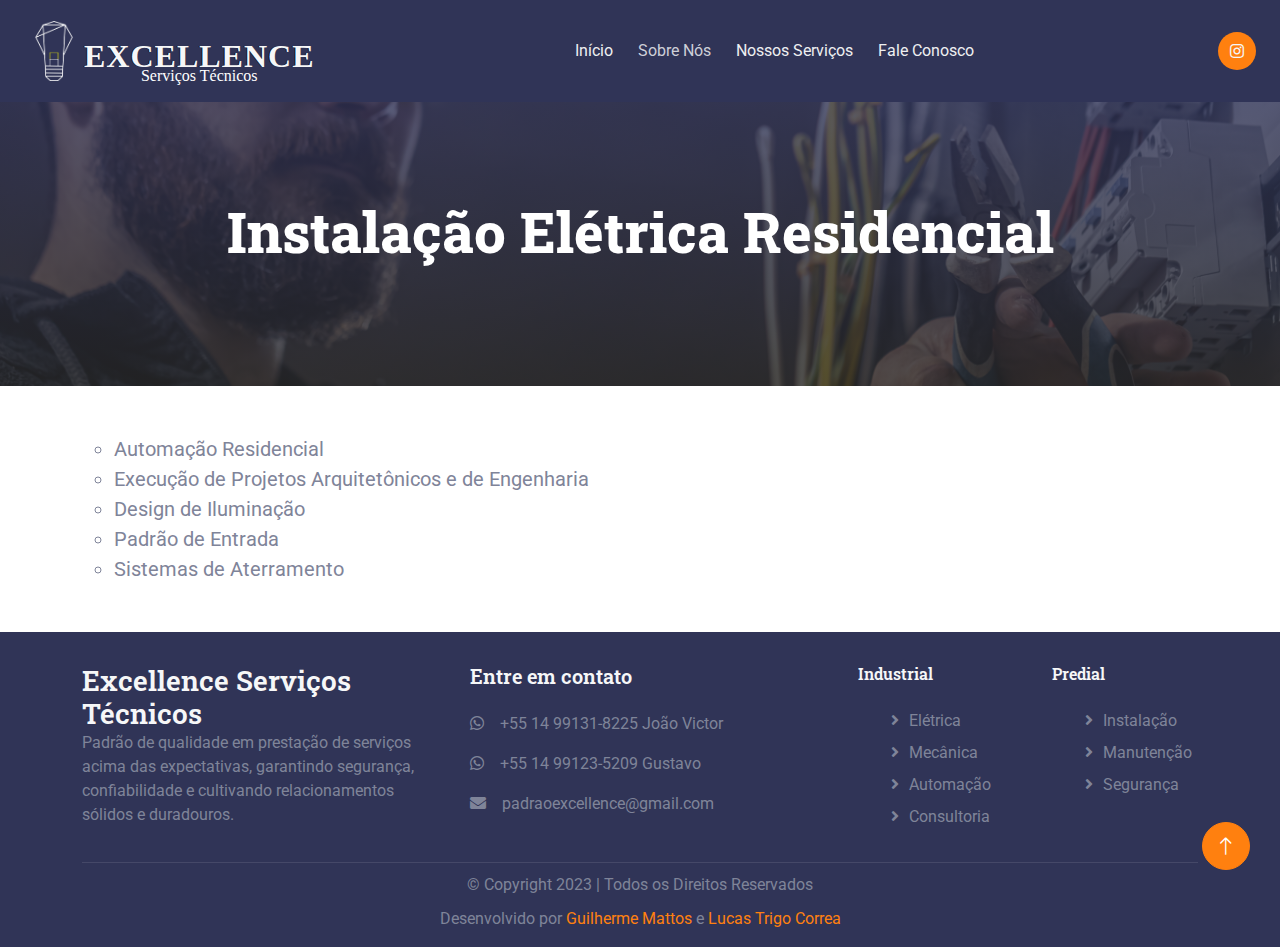
<file: resid_inst_eletric.html>
<!DOCTYPE html>
<html lang="pt-BR">
<head>
    <meta charset="UTF-8">
    <meta http-equiv="X-UA-Compatible" content="IE=edge">
    <meta name="viewport" content="width=device-width, initial-scale=1.0">
    <meta content="" name="keywords">
    <meta content="" name="description">
    <title>Excellence Serviços Técnicos</title>
    <link href="img/favicon.ico" rel="icon">

    <!-- Google Web Fonts -->
    <link rel="preconnect" href="https://fonts.googleapis.com">
    <link rel="preconnect" href="https://fonts.gstatic.com" crossorigin>
    <link href="https://fonts.googleapis.com/css2?family=Roboto+Slab:wght@400;600;800&family=Roboto:wght@400;500;700&display=swap" rel="stylesheet"> 

    <!-- Icon Font Stylesheet -->
    <link href="https://cdnjs.cloudflare.com/ajax/libs/font-awesome/5.10.0/css/all.min.css" rel="stylesheet">
    <link href="https://cdn.jsdelivr.net/npm/bootstrap-icons@1.4.1/font/bootstrap-icons.css" rel="stylesheet">

    <!-- Libraries Stylesheet -->
    <link href="lib/animate/animate.min.css" rel="stylesheet">
    <link href="lib/owlcarousel/assets/owl.carousel.min.css" rel="stylesheet">

    <!-- Customized Bootstrap Stylesheet -->
    <link href="css/bootstrap.min.css" rel="stylesheet">

    <!-- Template Stylesheet -->
    <link href="css/style.css" rel="stylesheet">
</head>
<body>
    <!-- Spinner Start -->
    <div id="spinner" class="show bg-white position-fixed translate-middle w-100 vh-100 top-50 start-50 d-flex align-items-center justify-content-center">
        <div class="spinner-grow text-primary" role="status"></div>
    </div>
    <!-- Spinner End -->

    <!-- Navbar Start -->
    <nav class="navbar navbar-expand-lg bg-dark navbar-dark sticky-top px-4 px-lg-4">
        <a href="index.html" class="navbar-brand d-flex align-items-center">
            <img class="img-fluid" src="img/logo.png" alt="">
            <div class="text-center mt-4" >
            <h1 class="mb-n3 text-light fs-2">EXCELLENCE</h1>
            <span class="fs-6 mt-n2">Serviços Técnicos</span>
        </div>
        </a>
        <button type="button" class="navbar-toggler" data-bs-toggle="collapse" data-bs-target="#navbarCollapse">
            <span class="navbar-toggler-icon"></span>
        </button>
        <div class="collapse navbar-collapse" id="navbarCollapse">
            <div class="navbar-nav mx-auto bg-dark pe-4 py-3 py-lg-0">
                <a href="index.html" class="nav-item nav-link">Início</a>
                <a href="about.html" class="nav-item nav-link active">Sobre Nós</a>
                <a href="service.html" class="nav-item nav-link">Nossos Serviços</a>
                <a href="contact.html" class="nav-item nav-link">Fale Conosco</a>
            </div>
            <div class="h-100 d-lg-inline-flex align-items-center d-none">
                <a class="btn btn-square rounded-circle bg-primary text-light me-0" href="https://www.instagram.com/padraoexcellence/" target="_blank"><i class="fab fa-instagram"></i></a>
            </div>
        </div>
    </nav>
    <!-- Navbar End -->

        <!-- Page Header Start -->
        <div class="container-fluid page-header-er py-5 mb-5 wow fadeIn" data-wow-delay="0.1s">
            <div class="container text-center py-5">
                <h1 class="display-4 text-white animated slideInDown mb-4">Instalação Elétrica Residencial</h1>
            </div>
        </div>
        <!-- Page Header End -->

    <!-- List Start-->
    <div class="fs-5 text justify-content-center align-items-center">
        <div class="container mx-6">
            <div class="col-12">
                <span class="text-justify">
                    <ul>
                        <li>Automação Residencial</li>
                        <li>Execução de Projetos Arquitetônicos e de Engenharia</li>
                        <li>Design de Iluminação</li>
                        <li>Padrão de Entrada</li>
                        <li>Sistemas de Aterramento </li>          
                    </ul>
                </span>
            </div>    
        </div>
    </div>

    <!-- List End -->

    <!-- Footer Start -->
    <div class="container-fluid bg-dark footer mt-5 pt-2 wow fadeIn" data-wow-delay="0.1s">
        <div class="container pt-4">
            <div class="row g-5">
                <div class="col-md-4">
                    <h3 class="m-0 text-light">Excellence Serviços Técnicos</h3>
                    <span> Padrão de qualidade em prestação de serviços acima das expectativas,
                        garantindo segurança, confiabilidade e cultivando relacionamentos
                    sólidos e duradouros.</span>
                </div>
                <div class="col-lg-4 col-md-6 footer-contact">
                    <h5 class="text-light mb-4">Entre em contato</h5>
                    <a href="https://wa.me/5514991318225" target="_blank">
                    <p><i class="fab fa-whatsapp me-3"></i>+55 14 99131-8225 João Victor</p>
                    </a>
                    <a href="https://wa.me/5514991235209" target="_blank">
                    <p><i class="fab fa-whatsapp me-3"></i>+55 14 99123-5209 Gustavo</p>
                    </a>
                    <a href="contact.html">
                    <p><i class="fa fa-envelope me-3"></i>padraoexcellence@gmail.com</p>
                    </a>
                </div>
                <div class="col-lg-2 col-md-6">
                    <h6 class="text-light mb-4">Industrial</h6>
                    <ul>
                        <a href="industrial_eletric.html" class="btn btn-link">Elétrica</a>
                        <a href="mecanic_industrial.html" class="btn btn-link">Mecânica</a>
                        <a href="automation.html" class="btn btn-link">Automação</a>
                        <a href="consultancy.html" class="btn btn-link">Consultoria</a>
                    </ul>
                </div>
                <div class="col-lg-2 col-md-6">
                    <h6 class="text-light mb-4">Predial</h6>
                    <ul>
                        <a href="resid_inst_eletric.html" class="btn btn-link">Instalação</a>
                        <a href="resid_maint_eletric.html" class="btn btn-link">Manutenção</a>
                        <a href="security.html" class="btn btn-link">Segurança</a>
                    </ul>
                </div>
            </div>
        </div>
        <div class="container py-3 mb-0 justify-content-center wow fadeIn" data-wow-delay="0.1s">
            <div class="copyright">
              &copy; Copyright 2023 | Todos os Direitos Reservados
            </div>
            <div class="credits">
              Desenvolvido por <a href="">Guilherme Mattos</a> e
              <a href="https://lucastrigocorrea.site/">Lucas Trigo Correa</a>
            </div>
        </div>
    </div>
    <!-- Footer End -->
    
    <!-- Back to Top -->
    <a href="#" class="btn btn-lg btn-primary btn-lg-square rounded-circle back-to-top"><i class="bi bi-arrow-up"></i></a>


    <!-- JavaScript Libraries -->
    <script src="https://code.jquery.com/jquery-3.4.1.min.js"></script>
    <script src="https://cdn.jsdelivr.net/npm/bootstrap@5.0.0/dist/js/bootstrap.bundle.min.js"></script>
    <script src="lib/wow/wow.min.js"></script>
    <script src="lib/easing/easing.min.js"></script>
    <script src="lib/waypoints/waypoints.min.js"></script>
    <script src="lib/owlcarousel/owl.carousel.min.js"></script>
    <script src="lib/counterup/counterup.min.js"></script>
    <script src="lib/parallax/parallax.min.js"></script>

    <!-- Template Javascript -->
    <script src="js/main.js"></script>
</body>
</html>
<!-- 
<div> Icons made by <a href="https://www.freepik.com" title="Freepik"> Freepik </a> from <a href="https://www.flaticon.com/" title="Flaticon">www.flaticon.com'</a></div>
<div> Icons made by <a href="https://www.flaticon.com/authors/deemakdaksina" title="deemakdaksina"> deemakdaksina </a> from <a href="https://www.flaticon.com/" title="Flaticon">www.flaticon.com'</a></div>
<div> Icons made by <a href="https://www.freepik.com" title="Freepik"> Freepik </a> from <a href="https://www.flaticon.com/" title="Flaticon">www.flaticon.com'</a></div> -->
</file>
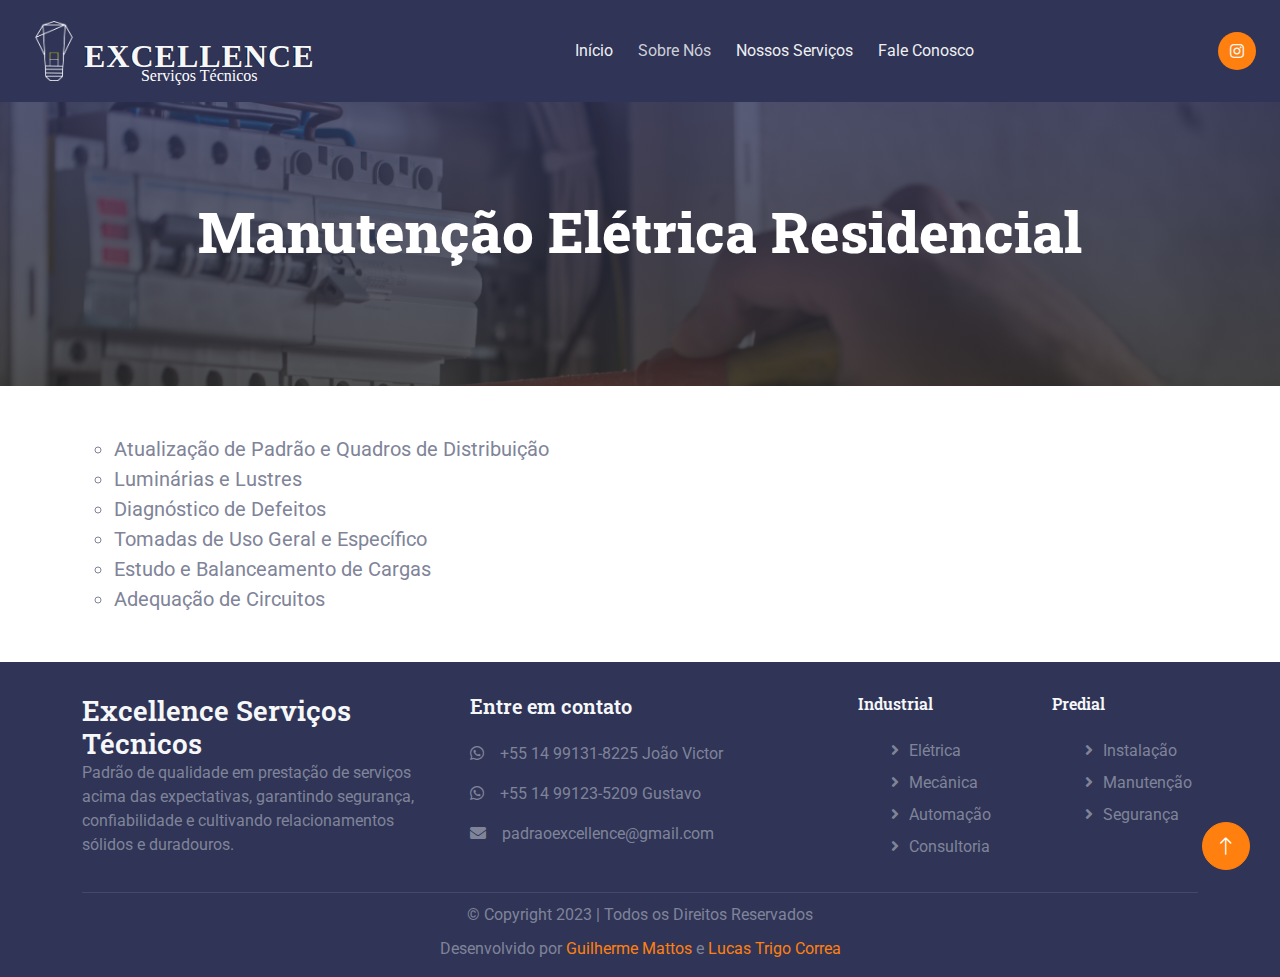
<file: resid_maint_eletric.html>
<!DOCTYPE html>
<html lang="pt-BR">
<head>
    <meta charset="UTF-8">
    <meta http-equiv="X-UA-Compatible" content="IE=edge">
    <meta name="viewport" content="width=device-width, initial-scale=1.0">
    <meta content="" name="keywords">
    <meta content="" name="description">
    <title>Excellence Serviços Técnicos</title>
    <link href="img/favicon.ico" rel="icon">

    <!-- Google Web Fonts -->
    <link rel="preconnect" href="https://fonts.googleapis.com">
    <link rel="preconnect" href="https://fonts.gstatic.com" crossorigin>
    <link href="https://fonts.googleapis.com/css2?family=Roboto+Slab:wght@400;600;800&family=Roboto:wght@400;500;700&display=swap" rel="stylesheet"> 

    <!-- Icon Font Stylesheet -->
    <link href="https://cdnjs.cloudflare.com/ajax/libs/font-awesome/5.10.0/css/all.min.css" rel="stylesheet">
    <link href="https://cdn.jsdelivr.net/npm/bootstrap-icons@1.4.1/font/bootstrap-icons.css" rel="stylesheet">

    <!-- Libraries Stylesheet -->
    <link href="lib/animate/animate.min.css" rel="stylesheet">
    <link href="lib/owlcarousel/assets/owl.carousel.min.css" rel="stylesheet">

    <!-- Customized Bootstrap Stylesheet -->
    <link href="css/bootstrap.min.css" rel="stylesheet">

    <!-- Template Stylesheet -->
    <link href="css/style.css" rel="stylesheet">
</head>
<body>
    <!-- Spinner Start -->
    <div id="spinner" class="show bg-white position-fixed translate-middle w-100 vh-100 top-50 start-50 d-flex align-items-center justify-content-center">
        <div class="spinner-grow text-primary" role="status"></div>
    </div>
    <!-- Spinner End -->

    <!-- Navbar Start -->
    <nav class="navbar navbar-expand-lg bg-dark navbar-dark sticky-top px-4 px-lg-4">
        <a href="index.html" class="navbar-brand d-flex align-items-center">
            <img class="img-fluid" src="img/logo.png" alt="">
            <div class="text-center mt-4" >
            <h1 class="mb-n3 text-light fs-2">EXCELLENCE</h1>
            <span class="fs-6 mt-n2">Serviços Técnicos</span>
        </div>
        </a>
        <button type="button" class="navbar-toggler" data-bs-toggle="collapse" data-bs-target="#navbarCollapse">
            <span class="navbar-toggler-icon"></span>
        </button>
        <div class="collapse navbar-collapse" id="navbarCollapse">
            <div class="navbar-nav mx-auto bg-dark pe-4 py-3 py-lg-0">
                <a href="index.html" class="nav-item nav-link">Início</a>
                <a href="about.html" class="nav-item nav-link active">Sobre Nós</a>
                <a href="service.html" class="nav-item nav-link">Nossos Serviços</a>
                <a href="contact.html" class="nav-item nav-link">Fale Conosco</a>
            </div>
            <div class="h-100 d-lg-inline-flex align-items-center d-none">
                <a class="btn btn-square rounded-circle bg-primary text-light me-0" href="https://www.instagram.com/padraoexcellence/" target="_blank"><i class="fab fa-instagram"></i></a>
            </div>
        </div>
    </nav>
    <!-- Navbar End -->

        <!-- Page Header Start -->
        <div class="container-fluid page-header-me py-5 mb-5 wow fadeIn" data-wow-delay="0.1s">
            <div class="container text-center py-5">
                <h1 class="display-4 text-white animated slideInDown mb-4">Manutenção Elétrica Residencial</h1>
            </div>
        </div>
        <!-- Page Header End -->

    <!-- List Start-->
    <div class="fs-5 text justify-content-center align-items-center">
        <div class="container mx-6">
            <div class="col-12">
                <span class="text-justify">
                    <ul>
                        <li>Atualização de Padrão e Quadros de Distribuição</li>
                        <li>Luminárias e Lustres</li>
                        <li>Diagnóstico de Defeitos</li>
                        <li>Tomadas de Uso Geral e Específico</li>
                        <li>Estudo e Balanceamento de Cargas </li>
                        <li>Adequação de Circuitos</li>
                    </ul>
                </span>
            </div>    
        </div>
    </div>

    <!-- List End -->

    <!-- Footer Start -->
    <div class="container-fluid bg-dark footer mt-5 pt-2 wow fadeIn" data-wow-delay="0.1s">
        <div class="container pt-4">
            <div class="row g-5">
                <div class="col-md-4">
                    <h3 class="m-0 text-light">Excellence Serviços Técnicos</h3>
                    <span> Padrão de qualidade em prestação de serviços acima das expectativas,
                        garantindo segurança, confiabilidade e cultivando relacionamentos
                    sólidos e duradouros.</span>
                </div>
                <div class="col-lg-4 col-md-6 footer-contact">
                    <h5 class="text-light mb-4">Entre em contato</h5>
                    <a href="https://wa.me/5514991318225" target="_blank">
                    <p><i class="fab fa-whatsapp me-3"></i>+55 14 99131-8225 João Victor</p>
                    </a>
                    <a href="https://wa.me/5514991235209" target="_blank">
                    <p><i class="fab fa-whatsapp me-3"></i>+55 14 99123-5209 Gustavo</p>
                    </a>
                    <a href="contact.html">
                    <p><i class="fa fa-envelope me-3"></i>padraoexcellence@gmail.com</p>
                    </a>
                </div>
                <div class="col-lg-2 col-md-6">
                    <h6 class="text-light mb-4">Industrial</h6>
                    <ul>
                        <a href="industrial_eletric.html" class="btn btn-link">Elétrica</a>
                        <a href="mecanic_industrial.html" class="btn btn-link">Mecânica</a>
                        <a href="automation.html" class="btn btn-link">Automação</a>
                        <a href="consultancy.html" class="btn btn-link">Consultoria</a>
                    </ul>
                </div>
                <div class="col-lg-2 col-md-6">
                    <h6 class="text-light mb-4">Predial</h6>
                    <ul>
                        <a href="resid_inst_eletric.html" class="btn btn-link">Instalação</a>
                        <a href="resid_maint_eletric.html" class="btn btn-link">Manutenção</a>
                        <a href="security.html" class="btn btn-link">Segurança</a>
                    </ul>
                </div>
            </div>
        </div>
        <div class="container py-3 mb-0 justify-content-center wow fadeIn" data-wow-delay="0.1s">
            <div class="copyright">
              &copy; Copyright 2023 | Todos os Direitos Reservados
            </div>
            <div class="credits">
              Desenvolvido por <a href="">Guilherme Mattos</a> e
              <a href="https://lucastrigocorrea.site/">Lucas Trigo Correa</a>
            </div>
        </div>
    </div>
    <!-- Footer End -->
    <!-- Back to Top -->
    <a href="#" class="btn btn-lg btn-primary btn-lg-square rounded-circle back-to-top"><i class="bi bi-arrow-up"></i></a>


    <!-- JavaScript Libraries -->
    <script src="https://code.jquery.com/jquery-3.4.1.min.js"></script>
    <script src="https://cdn.jsdelivr.net/npm/bootstrap@5.0.0/dist/js/bootstrap.bundle.min.js"></script>
    <script src="lib/wow/wow.min.js"></script>
    <script src="lib/easing/easing.min.js"></script>
    <script src="lib/waypoints/waypoints.min.js"></script>
    <script src="lib/owlcarousel/owl.carousel.min.js"></script>
    <script src="lib/counterup/counterup.min.js"></script>
    <script src="lib/parallax/parallax.min.js"></script>

    <!-- Template Javascript -->
    <script src="js/main.js"></script>
</body>
</html>
<!-- 
<div> Icons made by <a href="https://www.freepik.com" title="Freepik"> Freepik </a> from <a href="https://www.flaticon.com/" title="Flaticon">www.flaticon.com'</a></div>
<div> Icons made by <a href="https://www.flaticon.com/authors/deemakdaksina" title="deemakdaksina"> deemakdaksina </a> from <a href="https://www.flaticon.com/" title="Flaticon">www.flaticon.com'</a></div>
<div> Icons made by <a href="https://www.freepik.com" title="Freepik"> Freepik </a> from <a href="https://www.flaticon.com/" title="Flaticon">www.flaticon.com'</a></div> -->
</file>
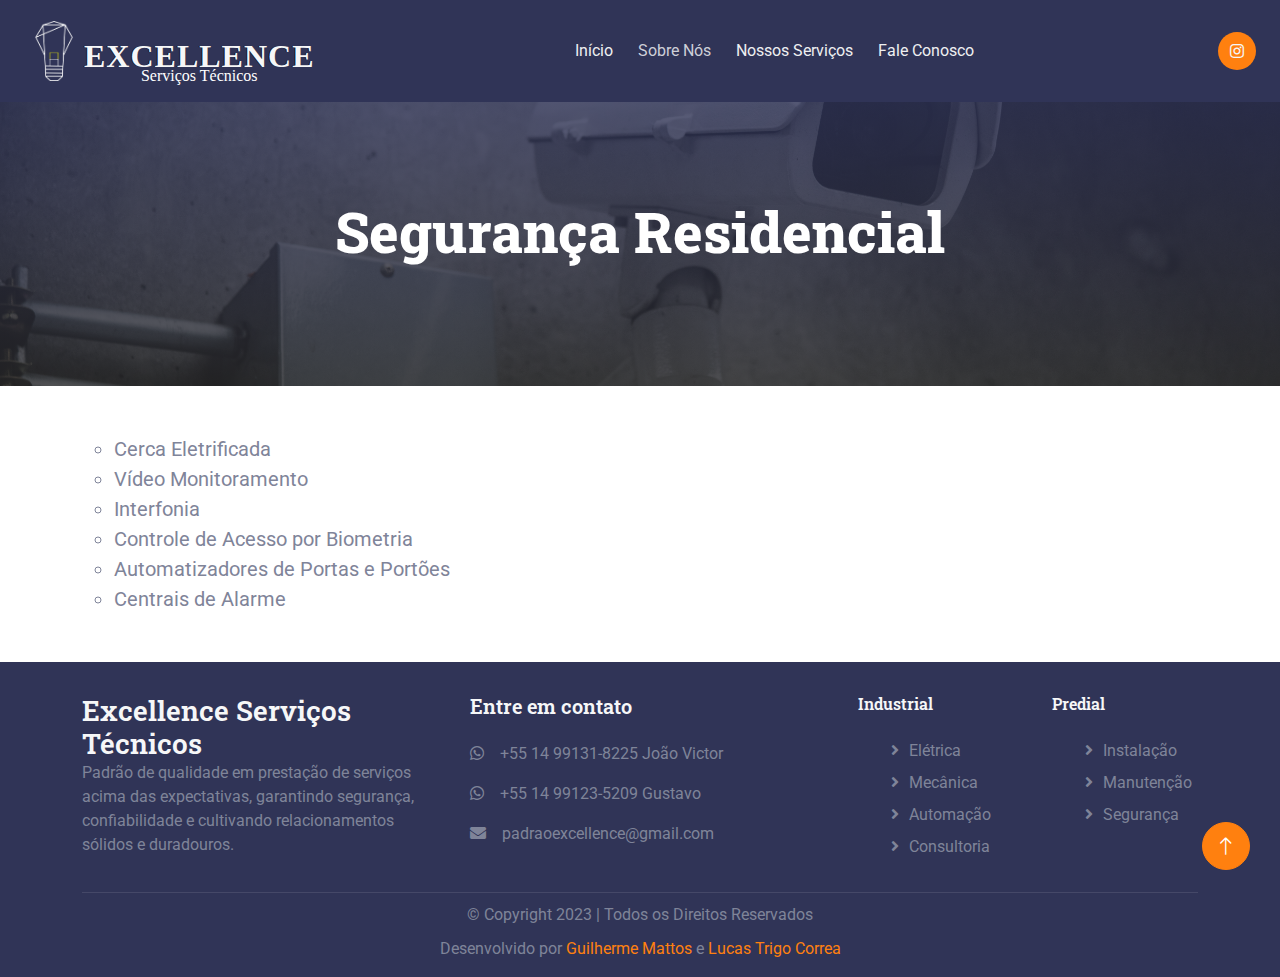
<file: security.html>
<!DOCTYPE html>
<html lang="pt-BR">
<head>
    <meta charset="UTF-8">
    <meta http-equiv="X-UA-Compatible" content="IE=edge">
    <meta name="viewport" content="width=device-width, initial-scale=1.0">
    <meta content="" name="keywords">
    <meta content="" name="description">
    <title>Excellence Serviços Técnicos</title>
    <link href="img/favicon.ico" rel="icon">

    <!-- Google Web Fonts -->
    <link rel="preconnect" href="https://fonts.googleapis.com">
    <link rel="preconnect" href="https://fonts.gstatic.com" crossorigin>
    <link href="https://fonts.googleapis.com/css2?family=Roboto+Slab:wght@400;600;800&family=Roboto:wght@400;500;700&display=swap" rel="stylesheet"> 

    <!-- Icon Font Stylesheet -->
    <link href="https://cdnjs.cloudflare.com/ajax/libs/font-awesome/5.10.0/css/all.min.css" rel="stylesheet">
    <link href="https://cdn.jsdelivr.net/npm/bootstrap-icons@1.4.1/font/bootstrap-icons.css" rel="stylesheet">

    <!-- Libraries Stylesheet -->
    <link href="lib/animate/animate.min.css" rel="stylesheet">
    <link href="lib/owlcarousel/assets/owl.carousel.min.css" rel="stylesheet">

    <!-- Customized Bootstrap Stylesheet -->
    <link href="css/bootstrap.min.css" rel="stylesheet">

    <!-- Template Stylesheet -->
    <link href="css/style.css" rel="stylesheet">
</head>
<body>
    <!-- Spinner Start -->
    <div id="spinner" class="show bg-white position-fixed translate-middle w-100 vh-100 top-50 start-50 d-flex align-items-center justify-content-center">
        <div class="spinner-grow text-primary" role="status"></div>
    </div>
    <!-- Spinner End -->

    <!-- Navbar Start -->
    <nav class="navbar navbar-expand-lg bg-dark navbar-dark sticky-top px-4 px-lg-4">
        <a href="index.html" class="navbar-brand d-flex align-items-center">
            <img class="img-fluid" src="img/logo.png" alt="">
            <div class="text-center mt-4" >
            <h1 class="mb-n3 text-light fs-2">EXCELLENCE</h1>
            <span class="fs-6 mt-n2">Serviços Técnicos</span>
        </div>
        </a>
        <button type="button" class="navbar-toggler" data-bs-toggle="collapse" data-bs-target="#navbarCollapse">
            <span class="navbar-toggler-icon"></span>
        </button>
        <div class="collapse navbar-collapse" id="navbarCollapse">
            <div class="navbar-nav mx-auto bg-dark pe-4 py-3 py-lg-0">
                <a href="index.html" class="nav-item nav-link">Início</a>
                <a href="about.html" class="nav-item nav-link active">Sobre Nós</a>
                <a href="service.html" class="nav-item nav-link">Nossos Serviços</a>
                <a href="contact.html" class="nav-item nav-link">Fale Conosco</a>
            </div>
            <div class="h-100 d-lg-inline-flex align-items-center d-none">
                <a class="btn btn-square rounded-circle bg-primary text-light me-0" href="https://www.instagram.com/padraoexcellence/" target="_blank"><i class="fab fa-instagram"></i></a>
            </div>
        </div>
    </nav>
    <!-- Navbar End -->

        <!-- Page Header Start -->
        <div class="container-fluid page-header-sc py-5 mb-5 wow fadeIn" data-wow-delay="0.1s">
            <div class="container text-center py-5">
                <h1 class="display-4 text-white animated slideInDown mb-4">Segurança Residencial</h1>
            </div>
        </div>
        <!-- Page Header End -->

    <!-- List Start-->
    <div class="fs-5 text justify-content-center align-items-center">
        <div class="container mx-6">
            <div class="col-12">
                <span class="text-justify">
                    <ul>
                        <li>Cerca Eletrificada</li>
                        <li>Vídeo Monitoramento</li>
                        <li>Interfonia</li>
                        <li>Controle de Acesso por Biometria</li>
                        <li>Automatizadores de Portas e Portões</li>
                        <li>Centrais de Alarme</li> 
                    </ul>
                </span>
            </div>    
        </div>
    </div>

    <!-- List End -->

    <!-- Footer Start -->
    <div class="container-fluid bg-dark footer mt-5 pt-2 wow fadeIn" data-wow-delay="0.1s">
        <div class="container pt-4">
            <div class="row g-5">
                <div class="col-md-4">
                    <h3 class="m-0 text-light">Excellence Serviços Técnicos</h3>
                    <span> Padrão de qualidade em prestação de serviços acima das expectativas,
                        garantindo segurança, confiabilidade e cultivando relacionamentos
                    sólidos e duradouros.</span>
                </div>
                <div class="col-lg-4 col-md-6 footer-contact">
                    <h5 class="text-light mb-4">Entre em contato</h5>
                    <a href="https://wa.me/5514991318225" target="_blank">
                    <p><i class="fab fa-whatsapp me-3"></i>+55 14 99131-8225 João Victor</p>
                    </a>
                    <a href="https://wa.me/5514991235209" target="_blank">
                    <p><i class="fab fa-whatsapp me-3"></i>+55 14 99123-5209 Gustavo</p>
                    </a>
                    <a href="contact.html">
                    <p><i class="fa fa-envelope me-3"></i>padraoexcellence@gmail.com</p>
                    </a>
                </div>
                <div class="col-lg-2 col-md-6">
                    <h6 class="text-light mb-4">Industrial</h6>
                    <ul>
                        <a href="industrial_eletric.html" class="btn btn-link">Elétrica</a>
                        <a href="mecanic_industrial.html" class="btn btn-link">Mecânica</a>
                        <a href="automation.html" class="btn btn-link">Automação</a>
                        <a href="consultancy.html" class="btn btn-link">Consultoria</a>
                    </ul>
                </div>
                <div class="col-lg-2 col-md-6">
                    <h6 class="text-light mb-4">Predial</h6>
                    <ul>
                        <a href="resid_inst_eletric.html" class="btn btn-link">Instalação</a>
                        <a href="resid_maint_eletric.html" class="btn btn-link">Manutenção</a>
                        <a href="security.html" class="btn btn-link">Segurança</a>
                    </ul>
                </div>
            </div>
        </div>
        <div class="container py-3 mb-0 justify-content-center wow fadeIn" data-wow-delay="0.1s">
            <div class="copyright">
              &copy; Copyright 2023 | Todos os Direitos Reservados
            </div>
            <div class="credits">
              Desenvolvido por <a href="">Guilherme Mattos</a> e
              <a href="https://lucastrigocorrea.site/">Lucas Trigo Correa</a>
            </div>
        </div>
    </div>
    <!-- Footer End -->
    <!-- Back to Top -->
    <a href="#" class="btn btn-lg btn-primary btn-lg-square rounded-circle back-to-top"><i class="bi bi-arrow-up"></i></a>


    <!-- JavaScript Libraries -->
    <script src="https://code.jquery.com/jquery-3.4.1.min.js"></script>
    <script src="https://cdn.jsdelivr.net/npm/bootstrap@5.0.0/dist/js/bootstrap.bundle.min.js"></script>
    <script src="lib/wow/wow.min.js"></script>
    <script src="lib/easing/easing.min.js"></script>
    <script src="lib/waypoints/waypoints.min.js"></script>
    <script src="lib/owlcarousel/owl.carousel.min.js"></script>
    <script src="lib/counterup/counterup.min.js"></script>
    <script src="lib/parallax/parallax.min.js"></script>

    <!-- Template Javascript -->
    <script src="js/main.js"></script>
</body>
</html>
<!-- 
<div> Icons made by <a href="https://www.freepik.com" title="Freepik"> Freepik </a> from <a href="https://www.flaticon.com/" title="Flaticon">www.flaticon.com'</a></div>
<div> Icons made by <a href="https://www.flaticon.com/authors/deemakdaksina" title="deemakdaksina"> deemakdaksina </a> from <a href="https://www.flaticon.com/" title="Flaticon">www.flaticon.com'</a></div>
<div> Icons made by <a href="https://www.freepik.com" title="Freepik"> Freepik </a> from <a href="https://www.flaticon.com/" title="Flaticon">www.flaticon.com'</a></div> -->
</file>
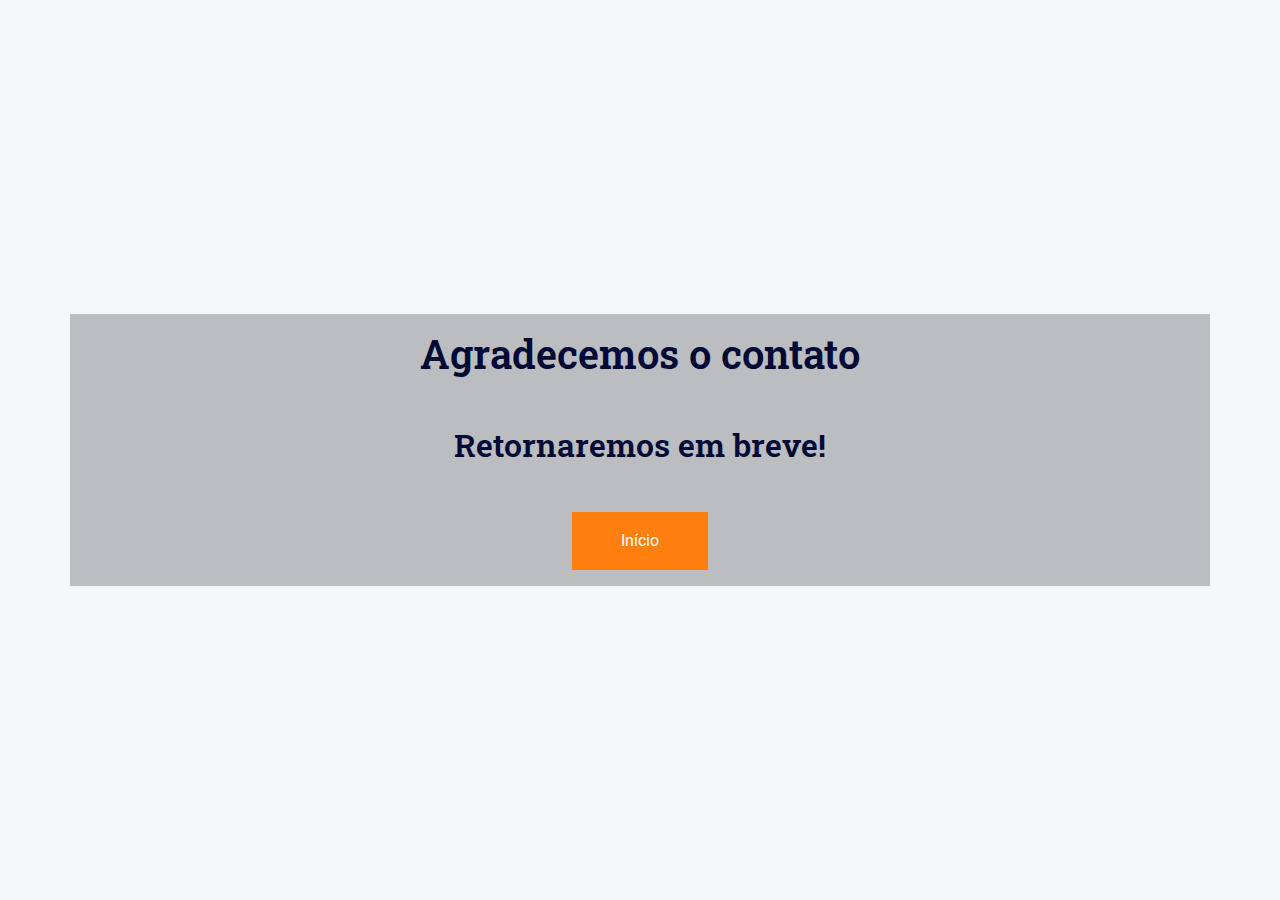
<file: thankyou.html>
<!DOCTYPE html>
<html lang="pt-BR">
<head>
    <meta charset="UTF-8">
    <meta http-equiv="X-UA-Compatible" content="IE=edge">
    <meta name="viewport" content="width=device-width, initial-scale=1.0">
    <meta content="" name="keywords">
    <meta content="" name="description">
    <title>Excellence Serviços Técnicos</title>
    <link href="img/favicon.ico" rel="icon">

    <!-- Google Web Fonts -->
    <link rel="preconnect" href="https://fonts.googleapis.com">
    <link rel="preconnect" href="https://fonts.gstatic.com" crossorigin>
    <link href="https://fonts.googleapis.com/css2?family=Roboto+Slab:wght@400;600;800&family=Roboto:wght@400;500;700&display=swap" rel="stylesheet"> 

    <!-- Icon Font Stylesheet -->
    <link href="https://cdnjs.cloudflare.com/ajax/libs/font-awesome/5.10.0/css/all.min.css" rel="stylesheet">
    <link href="https://cdn.jsdelivr.net/npm/bootstrap-icons@1.4.1/font/bootstrap-icons.css" rel="stylesheet">

    <!-- Libraries Stylesheet -->
    <link href="lib/animate/animate.min.css" rel="stylesheet">
    <link href="lib/owlcarousel/assets/owl.carousel.min.css" rel="stylesheet">

    <!-- Customized Bootstrap Stylesheet -->
    <link href="css/bootstrap.min.css" rel="stylesheet">

    <!-- Template Stylesheet -->
    <link href="css/style.css" rel="stylesheet">
</head>
<body class="bg-light">
    <!-- Spinner Start -->
    <div id="spinner" class="show bg-white position-fixed translate-middle w-100 vh-100 top-50 start-50 d-flex align-items-center justify-content-center">
        <div class="spinner-grow text-primary" role="status"></div>
    </div>
    <!-- Spinner End -->

    <!--ThankYou Page Start-->

    <div class="container-xxl bg-light d-flex w-100 vh-100 justify-content-center align-items-center">
        <div class="container bg-grey thanks">
            <div class="row justify-content-center ">
                <div class="row-md8 wow fadeIn py-3" data-wow-delay="0.1s">
                    <h1 class="row justify-content-center mb-5">Agradecemos o contato</h1>
                    <h2 class="row justify-content-center mb-5">Retornaremos em breve!</h2>
                    <div class="d-flex align-items-center justify-content-center">
                        <a href="index.html" class="btn btn-primary py-3 px-5">Início</a>
                    </div>
                </div>
            </div>
        </div>
    </div>

     <!--ThankYou Page End-->

    <!-- JavaScript Libraries -->
    <script src="https://code.jquery.com/jquery-3.4.1.min.js"></script>
    <script src="https://cdn.jsdelivr.net/npm/bootstrap@5.0.0/dist/js/bootstrap.bundle.min.js"></script>
    <script src="lib/wow/wow.min.js"></script>
    <script src="lib/easing/easing.min.js"></script>
    <script src="lib/waypoints/waypoints.min.js"></script>
    <script src="lib/owlcarousel/owl.carousel.min.js"></script>
    <script src="lib/counterup/counterup.min.js"></script>
    <script src="lib/parallax/parallax.min.js"></script>

    <!-- Template Javascript -->
    <script src="js/main.js"></script>
</body>
</html>
</file>
<file: css/style.css>
********* Template CSS *********
:root {
    --primary: #FF800F;
    --secondary: #001064;
    --light: #F6F7F8;
    --dark: #010A35;
}

@font-face{
    font-family: 'javanesse-text.ttf';
    src: url('/lib/fonts/javanesse-text.ttf'); 
}

.text-primary {
    color: #303457 !important;
}

.back-to-top {
    position: fixed;
    display: none;
    right: 30px;
    bottom: 30px;
    z-index: 99;
}

.bg-dark {
    background-color: #303457 !important;
}

.bg-grey {
    background-color: #bcbdc0;
}


/*** Spinner ***/
#spinner {
    opacity: 0;
    visibility: hidden;
    transition: opacity .5s ease-out, visibility 0s linear .5s;
    z-index: 99999;
}

#spinner.show {
    transition: opacity .5s ease-out, visibility 0s linear 0s;
    visibility: visible;
    opacity: 1;
}


/*** Button ***/
.btn {
    transition: .5s;
}

.btn.btn-primary,
.btn.btn-outline-primary:hover,
.btn.btn-secondary,
.btn.btn-outline-secondary:hover {
    color: #FFFFFF;
}

.btn.btn-primary:hover {
    background: (var(--secondary));
    border-color: (--dark);
    color: (var(--dark));
}

.btn.btn-secondary:hover {
    background: var(--primary);
    border-color: var(--primary);
}

.btn-square {
    width: 38px;
    height: 38px;
}

.btn-sm-square {
    width: 32px;
    height: 32px;
}

.btn-lg-square {
    width: 48px;
    height: 48px;
}

.btn-square,
.btn-sm-square,
.btn-lg-square {
    padding: 0;
    display: flex;
    align-items: center;
    justify-content: center;
    font-weight: normal;
}


/*** Navbar ***/
.navbar.sticky-top {
    top: -100px;
    transition: .5s;
}

.navbar .navbar-brand img {
    max-height: 60px;
}

.navbar .navbar-nav .nav-link {
    margin-left: 25px;
    padding: 10px 0;
    color: #eeeff1;
    font-weight: 400;
    outline: none;
}

.navbar .navbar-nav .nav-link:hover {
    color: #FF800F;
}

.navbar .navbar-nav .nav-link.active {
    color: #cecfd8;
}

.navbar .dropdown-toggle::after {
    border: none;
    content: "\f107";
    font-family: "Font Awesome 5 Free";
    font-weight: 900;
    vertical-align: middle;
    margin-left: 8px;
}

@media (max-width: 991.98px) {
    .navbar .navbar-brand img {
        max-height: 45px;
    }

    .navbar .navbar-nav {
        margin-top: 20px;
        margin-bottom: 15px;
    }

    .navbar .nav-item .dropdown-menu {
        padding-left: 30px;
    }
}

@media (min-width: 992px) {
    .navbar .nav-item .dropdown-menu {
        display: block;
        border: none;
        margin-top: 0;
        top: 150%;
        right: 0;
        opacity: 0;
        visibility: hidden;
        transition: .5s;
    }

    .navbar .nav-item:hover .dropdown-menu {
        top: 100%;
        visibility: visible;
        transition: .5s;
        opacity: 1;
    }
}

.navbar .subtext-logo{
    font-size: 0.8rem;
    display: flex;
    justify-content: center;
}

.navbar-brand h1{
    font-family: 'Javanese Text', regular;
    text-shadow: -1px 0px rgba(0,0,0,0.6);
    letter-spacing: 1px;
}

.navbar-brand span{
    font-family:'Javanese Text', regular;
}


/*** Header ***/
.carousel-caption {
    top: 0;
    left: 0;
    right: 0;
    bottom: 0;
    display: flex;
    align-items: center;
    justify-content: center;
    text-align: center;
    background: rgba(42, 42, 44, 0.8);
    z-index: 1;
}

.carousel-control-prev,
.carousel-control-next {
    width: 15%;
}

.carousel-control-prev-icon,
.carousel-control-next-icon {
    width: 3rem;
    height: 3rem;
    background-color: var(--dark);
    border: 12px solid var(--dark);
    border-radius: 3rem;
}

#header-carousel .carousel-item {
    position: relative;
    height: 550px;
}

#header-carousel .carousel-item img {
    position: absolute;
    width: 100%;
    height: 100%;
    object-fit: cover;
}

@media (max-width: 768px) {
    #header-carousel .carousel-item {
        position: relative;
        min-height: 450px;
    }
    
    #header-carousel .carousel-item img {
        position: absolute;
        width: 100%;
        height: 100%;
        object-fit: cover;
    }
    .carousel-control-prev-icon,
    .carousel-control-next-icon {
        width: 2rem;
        height: 2rem;
    }
}

.page-header {
    background: linear-gradient(rgba(48, 52, 87, .8), rgba(42, 42, 44, 0.8)), url(../img/img1.jpg) center center no-repeat;
    background-size: cover;
}

.page-header-ei {
    background: linear-gradient(rgba(48, 52, 87, .8), rgba(42, 42, 44, 0.8)), url(../img/eletrica_predial2.jpg) bottom center no-repeat;
    background-size: cover;
}

.page-header-mi {
    background: linear-gradient(rgba(48, 52, 87, .8), rgba(42, 42, 44, 0.8)), url(../img/manut_mecanica.jpg) center left no-repeat;
    background-size: cover;
}

.page-header-aut {
    background: linear-gradient(rgba(48, 52, 87, .8), rgba(42, 42, 44, 0.8)), url(../img/automação.jpg) bottom left  no-repeat;
    background-size: cover;
}

.page-header-co {
    background: linear-gradient(rgba(48, 52, 87, .8), rgba(42, 42, 44, 0.8)), url(../img/consultoria.jpg) center center no-repeat;
    background-size: cover;
}

.page-header-er {
    background: linear-gradient(rgba(48, 52, 87, .8), rgba(42, 42, 44, 0.8)), url(../img/inst_eletric1.jpg) center center no-repeat;
    background-size: cover;
}

.page-header-me {
    background: linear-gradient(rgba(48, 52, 87, .8), rgba(42, 42, 44, 0.8)), url(../img/eletrica_predial.jpg) top center no-repeat;
    background-size: cover;
}

.page-header-sc {
    background: linear-gradient(rgba(48, 52, 87, .8), rgba(42, 42, 44, 0.8)), url(../img/security.jpg) center center no-repeat;
    background-size: cover;
}

.page-header .breadcrumb-item a,
.page-header .breadcrumb-item+.breadcrumb-item::before {
    color: var(--light);
}

.page-header .breadcrumb-item a:hover,
.page-header .breadcrumb-item.active {
    color: var(--primary);
}



/*** Quote ***/
@media (min-width: 992px) {
    .container.quote {
        max-width: 100% !important;
    }

    .container.quote .quote-text {
        padding-left: calc(((100% - 960px) / 2) + .75rem);
    }

    .container.quote .quote-form {
        padding-right: calc(((100% - 960px) / 2) + .75rem);
    }
}

@media (min-width: 1200px) {
    .container.quote .quote-text  {
        padding-left: calc(((100% - 1140px) / 2) + .75rem);
    }

    .container.quote .quote-form  {
        padding-right: calc(((100% - 1140px) / 2) + .75rem);
    }
}

@media (min-width: 1400px) {
    .container.quote .quote-text  {
        padding-left: calc(((100% - 1320px) / 2) + .75rem);
    }

    .container.quote .quote-form  {
        padding-right: calc(((100% - 1320px) / 2) + .75rem);
    }
}

.container.quote .quote-text {
    background: rgba(1, 10, 53, .8);
}

.container.quote .quote-form {
    background: rgba(255, 255, 255, .8);
}

.container.quote .quote-text .h-100,
.container.quote .quote-form .h-100 {
    padding: 6rem 0;
    display: flex;
    flex-direction: column;
    justify-content: center;
}


/*** Service ***/
.service-item .service-icon {
    width: 90px;
    height: 90px;
    display: flex;
    align-items: center;
    justify-content: center;
}

.service-item-zoom:hover{
    transform: scale(1.1);
    box-shadow: 0 4px 8px 4px rgba(0,0,0,0.3);
}

.service-item .service-icon img {
    max-width: 60px;
    max-height: 60px;
}


/*** Footer ***/
.footer {
    color: #7F8499;
}

.footer .btn.btn-link {
    display: block;
    margin-bottom: 5px;
    padding: 0;
    text-align: left;
    color: #7F8499;
    font-weight: normal;
    text-transform: capitalize;
    transition: .3s;
}

.footer .btn.btn-link::before {
    position: relative;
    content: "\f105";
    font-family: "Font Awesome 5 Free";
    font-weight: 900;
    color: #7F8499;
    margin-right: 10px;
}

.footer .btn.btn-link:hover {
    color: var(--primary);
    letter-spacing: 1px;
    box-shadow: none;
}

.footer .btn.btn-square {
    color: #7F8499;
    border: 1px solid #7F8499;
}

.footer .btn.btn-square:hover {
    color: var(--light);
    border-color: var(--primary);
}

.footer-contact a{
    color: #7F8499;
}

.footer-contact a:hover{
    color: #cecfd8;
    letter-spacing: 1px;

}

.footer .copyright {
    padding: 10px 0;
    text-align: center;
    border-top: 1px solid rgba(256, 256, 256, .1);
}

.footer .copyright a {
    color: var(--primary);
}

.footer .copyright a:hover {
    color: #FFFFFF;
}
  
.footer .credits {
    text-align: center;
  }
  
 @media (max-width: 499px) {
    .about-info .h5 {
        font-size: medium!important;
    }
}

.form-control{
    border-radius:4px 4px 4px 4px !important;
}

.btn-form{
    border-radius:4px 4px 4px 4px !important;
}

ul{
    list-style-type: circle !important;
}
</file>
